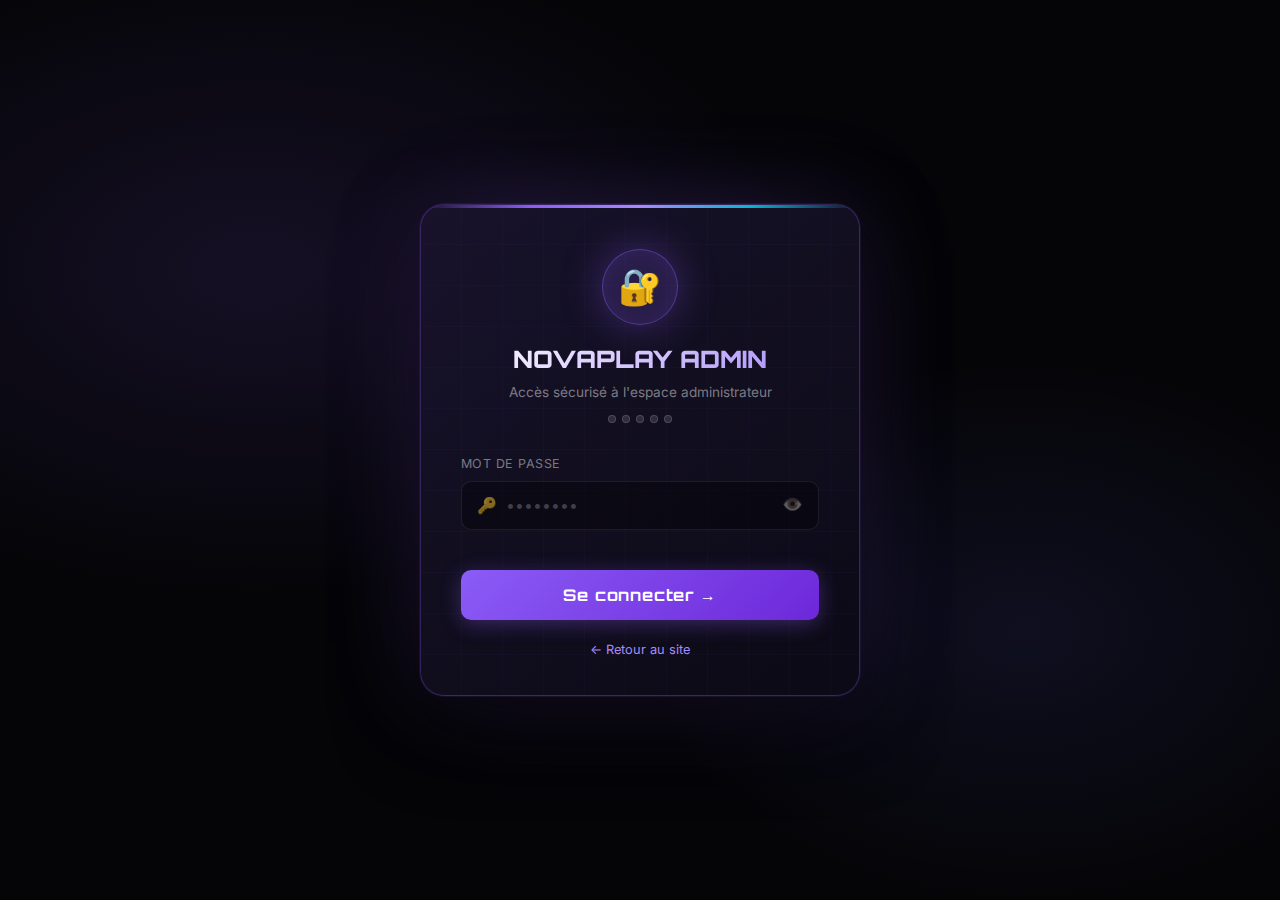
<file: admin.html>
<!DOCTYPE html>
<html lang="fr">

<head>
    <meta charset="UTF-8">
    <meta name="viewport" content="width=device-width, initial-scale=1.0">
    <title>Admin — NovaPlay</title>
    <link rel="icon" href="favicon.ico">
    <link rel="stylesheet" href="styles.css">
    <style>
        /* ===================== ADMIN RESET ===================== */
        .admin-page {
            min-height: 100vh;
            display: flex;
            flex-direction: column;
        }

        /* ===================== TOAST ===================== */
        #toastContainer {
            position: fixed;
            bottom: 2rem;
            right: 2rem;
            z-index: 9999;
            display: flex;
            flex-direction: column;
            gap: .65rem;
            pointer-events: none;
        }

        .toast {
            display: flex;
            align-items: center;
            gap: .75rem;
            padding: .85rem 1.25rem;
            border-radius: 12px;
            backdrop-filter: blur(20px);
            font-size: .9rem;
            font-weight: 600;
            pointer-events: auto;
            animation: toastIn .35s cubic-bezier(.34, 1.56, .64, 1) both;
            min-width: 260px;
            max-width: 380px;
            box-shadow: 0 8px 32px rgba(0, 0, 0, .4);
        }

        .toast.success {
            background: rgba(34, 197, 94, .15);
            border: 1px solid rgba(34, 197, 94, .35);
            color: #86efac;
        }

        .toast.error {
            background: rgba(239, 68, 68, .15);
            border: 1px solid rgba(239, 68, 68, .35);
            color: #fca5a5;
        }

        .toast.info {
            background: rgba(139, 92, 246, .15);
            border: 1px solid rgba(139, 92, 246, .35);
            color: #c4b5fd;
        }

        .toast .toast-icon {
            font-size: 1.1rem;
            flex-shrink: 0;
        }

        .toast.hide {
            animation: toastOut .3s ease forwards;
        }

        @keyframes toastIn {
            from {
                opacity: 0;
                transform: translateX(60px) scale(.9);
            }

            to {
                opacity: 1;
                transform: translateX(0) scale(1);
            }
        }

        @keyframes toastOut {
            from {
                opacity: 1;
                transform: translateX(0);
            }

            to {
                opacity: 0;
                transform: translateX(60px);
            }
        }

        /* ===================== LOGIN SCREEN ===================== */
        .login-screen {
            display: none;
            flex: 1;
            align-items: center;
            justify-content: center;
            padding: 2rem;
            background:
                radial-gradient(ellipse 70% 60% at 20% 30%, rgba(139, 92, 246, .12) 0%, transparent 60%),
                radial-gradient(ellipse 50% 50% at 80% 70%, rgba(99, 102, 241, .1) 0%, transparent 60%);
        }

        .login-screen.active {
            display: flex;
        }

        .login-card {
            width: 100%;
            max-width: 440px;
            background: linear-gradient(145deg, rgba(25, 20, 45, .92), rgba(12, 10, 22, .97));
            border: 1px solid rgba(139, 92, 246, .3);
            border-radius: 24px;
            padding: 2.75rem 2.5rem 2.25rem;
            box-shadow: 0 0 0 1px rgba(139, 92, 246, .1), 0 30px 80px rgba(0, 0, 0, .55), 0 0 100px -20px rgba(139, 92, 246, .35);
            position: relative;
            overflow: hidden;
            animation: fadeUp .5s cubic-bezier(.4, 0, .2, 1) both;
        }

        .login-card::before {
            content: '';
            position: absolute;
            top: 0;
            left: 0;
            right: 0;
            height: 3px;
            background: linear-gradient(90deg, transparent, var(--accent-violet), var(--accent-light), var(--accent-cyan), transparent);
        }

        /* Subtle grid texture */
        .login-card::after {
            content: '';
            position: absolute;
            inset: 0;
            background-image: repeating-linear-gradient(0deg, transparent, transparent 40px, rgba(139, 92, 246, .03) 40px, rgba(139, 92, 246, .03) 41px),
                repeating-linear-gradient(90deg, transparent, transparent 40px, rgba(139, 92, 246, .03) 40px, rgba(139, 92, 246, .03) 41px);
            pointer-events: none;
        }

        .login-logo {
            text-align: center;
            margin-bottom: 2rem;
            position: relative;
            z-index: 1;
        }

        .login-logo .icon-wrap {
            width: 76px;
            height: 76px;
            margin: 0 auto 1rem;
            background: rgba(139, 92, 246, .18);
            border: 1px solid rgba(139, 92, 246, .45);
            border-radius: 50%;
            display: flex;
            align-items: center;
            justify-content: center;
            font-size: 2.2rem;
            box-shadow: 0 0 40px rgba(139, 92, 246, .35), inset 0 0 20px rgba(139, 92, 246, .1);
            transition: box-shadow .3s, transform .3s;
        }

        .login-card.locked .icon-wrap {
            background: rgba(239, 68, 68, .15);
            border-color: rgba(239, 68, 68, .4);
            box-shadow: 0 0 40px rgba(239, 68, 68, .3), inset 0 0 20px rgba(239, 68, 68, .08);
        }

        .login-logo h1 {
            font-family: 'Orbitron', sans-serif;
            font-size: 1.5rem;
            font-weight: 900;
            background: linear-gradient(135deg, #fff, var(--accent-light));
            -webkit-background-clip: text;
            -webkit-text-fill-color: transparent;
            background-clip: text;
        }

        .login-logo p {
            color: var(--text-muted);
            font-size: .85rem;
            margin-top: .35rem;
        }

        /* Attempt dots */
        .attempt-dots {
            display: flex;
            justify-content: center;
            gap: 6px;
            margin-top: .75rem;
        }

        .attempt-dot {
            width: 8px;
            height: 8px;
            border-radius: 50%;
            background: rgba(255, 255, 255, .12);
            border: 1px solid rgba(255, 255, 255, .15);
            transition: background .3s, border-color .3s, transform .3s;
        }

        .attempt-dot.used {
            background: rgba(239, 68, 68, .7);
            border-color: rgba(239, 68, 68, .9);
            transform: scale(1.15);
        }

        .attempt-dot.last-used {
            animation: dotPop .4s cubic-bezier(.34, 1.56, .64, 1);
        }

        @keyframes dotPop {
            0% {
                transform: scale(1);
            }

            50% {
                transform: scale(1.6);
            }

            100% {
                transform: scale(1.15);
            }
        }

        .field-group {
            margin-bottom: 1.25rem;
            position: relative;
            z-index: 1;
        }

        .field-group label {
            display: flex;
            align-items: center;
            justify-content: space-between;
            font-size: .78rem;
            color: var(--text-muted);
            margin-bottom: .45rem;
            letter-spacing: .04em;
            text-transform: uppercase;
        }

        .attempts-left-label {
            font-size: .72rem;
            letter-spacing: 0;
            text-transform: none;
            color: rgba(252, 165, 165, .8);
            font-weight: 600;
        }

        .field-input-wrap {
            position: relative;
        }

        .field-input-wrap .fi-icon {
            position: absolute;
            left: 1rem;
            top: 50%;
            transform: translateY(-50%);
            font-size: 1rem;
            opacity: .5;
            pointer-events: none;
            z-index: 2;
        }

        .field-input-wrap input {
            width: 100%;
            padding: .85rem 3rem .85rem 2.75rem;
            background: rgba(0, 0, 0, .35);
            border: 1px solid rgba(255, 255, 255, .08);
            border-radius: 10px;
            color: #fff;
            font-size: 1rem;
            font-family: inherit;
            transition: border-color .25s, box-shadow .25s;
            outline: none;
            box-sizing: border-box;
        }

        .field-input-wrap input:focus {
            border-color: var(--accent-violet);
            box-shadow: 0 0 0 3px rgba(139, 92, 246, .2);
        }

        .field-input-wrap input.error {
            border-color: rgba(239, 68, 68, .6);
            box-shadow: 0 0 0 3px rgba(239, 68, 68, .15);
        }

        .field-input-wrap input::placeholder {
            color: rgba(255, 255, 255, .22);
        }

        /* Toggle show password */
        .toggle-pass-btn {
            position: absolute;
            right: .75rem;
            top: 50%;
            transform: translateY(-50%);
            background: none;
            border: none;
            cursor: pointer;
            padding: .25rem;
            color: rgba(255, 255, 255, .35);
            font-size: 1.05rem;
            line-height: 1;
            transition: color .2s, opacity .2s;
            z-index: 2;
        }

        .toggle-pass-btn:hover {
            color: rgba(255, 255, 255, .7);
        }

        /* Shake animation */
        @keyframes shake {

            0%,
            100% {
                transform: translateX(0);
            }

            15% {
                transform: translateX(-8px);
            }

            30% {
                transform: translateX(7px);
            }

            45% {
                transform: translateX(-6px);
            }

            60% {
                transform: translateX(5px);
            }

            75% {
                transform: translateX(-3px);
            }

            90% {
                transform: translateX(2px);
            }
        }

        .shake {
            animation: shake .5s cubic-bezier(.36, .07, .19, .97) both;
        }

        /* Error hint */
        .field-hint {
            font-size: .78rem;
            margin-top: .4rem;
            min-height: 1.1em;
            transition: color .25s;
        }

        .field-hint.err {
            color: #fca5a5;
        }

        .field-hint.ok {
            color: #86efac;
        }

        /* Lockout banner */
        .lockout-banner {
            display: none;
            background: rgba(239, 68, 68, .1);
            border: 1px solid rgba(239, 68, 68, .3);
            border-radius: 10px;
            padding: .8rem 1rem;
            margin-bottom: 1.1rem;
            text-align: center;
            font-size: .88rem;
            color: #fca5a5;
            position: relative;
            z-index: 1;
        }

        .lockout-banner.active {
            display: block;
        }

        .lockout-banner strong {
            display: block;
            font-size: .95rem;
            margin-bottom: .2rem;
        }

        .lockout-timer {
            font-family: 'Orbitron', sans-serif;
            font-size: 1.3rem;
            font-weight: 900;
            color: #f87171;
            margin-top: .35rem;
            letter-spacing: .05em;
        }

        .btn-primary {
            width: 100%;
            padding: .95rem;
            border: none;
            border-radius: 10px;
            background: linear-gradient(135deg, var(--accent-violet), var(--accent-dark));
            color: #fff;
            font-size: 1rem;
            font-weight: 700;
            cursor: pointer;
            font-family: 'Orbitron', sans-serif;
            letter-spacing: .05em;
            transition: transform .2s, box-shadow .2s, opacity .2s;
            box-shadow: 0 4px 20px rgba(139, 92, 246, .35);
            position: relative;
            z-index: 1;
            display: flex;
            align-items: center;
            justify-content: center;
            gap: .6rem;
            overflow: hidden;
        }

        .btn-primary::after {
            content: '';
            position: absolute;
            inset: 0;
            background: linear-gradient(135deg, rgba(255, 255, 255, .08), transparent);
            opacity: 0;
            transition: opacity .25s;
        }

        .btn-primary:hover:not(:disabled)::after {
            opacity: 1;
        }

        .btn-primary:hover:not(:disabled) {
            transform: translateY(-2px);
            box-shadow: 0 8px 30px rgba(139, 92, 246, .5);
        }

        .btn-primary:active:not(:disabled) {
            transform: translateY(0);
        }

        .btn-primary:disabled {
            opacity: .55;
            cursor: not-allowed;
            transform: none;
        }

        /* Spinner inside button */
        .btn-spinner {
            width: 16px;
            height: 16px;
            border: 2px solid rgba(255, 255, 255, .3);
            border-top-color: #fff;
            border-radius: 50%;
            animation: spin .7s linear infinite;
            display: none;
            flex-shrink: 0;
        }

        @keyframes spin {
            to {
                transform: rotate(360deg);
            }
        }

        .btn-primary.loading .btn-spinner {
            display: block;
        }

        .btn-primary.loading .btn-text {
            opacity: .7;
        }

        /* ===================== MAIN LAYOUT ===================== */
        .admin-layout {
            display: none;
            flex: 1;
            min-height: 100vh;
        }

        .admin-layout.active {
            display: flex;
        }

        /* SIDEBAR */
        .admin-sidebar {
            width: 260px;
            flex-shrink: 0;
            background: rgba(10, 8, 20, .85);
            border-right: 1px solid rgba(255, 255, 255, .06);
            backdrop-filter: blur(20px);
            display: flex;
            flex-direction: column;
            padding: 1.5rem 1rem;
            position: sticky;
            top: 0;
            height: 100vh;
            overflow-y: auto;
        }

        .sidebar-brand {
            display: flex;
            align-items: center;
            gap: .75rem;
            padding: .5rem .75rem 1.5rem;
            border-bottom: 1px solid rgba(255, 255, 255, .06);
            margin-bottom: 1.25rem;
        }

        .sidebar-brand .brand-icon {
            width: 38px;
            height: 38px;
            border-radius: 10px;
            background: linear-gradient(135deg, var(--accent-violet), var(--accent-dark));
            display: flex;
            align-items: center;
            justify-content: center;
            font-size: 1.1rem;
            box-shadow: 0 4px 14px rgba(139, 92, 246, .4);
        }

        .sidebar-brand .brand-name {
            font-family: 'Orbitron', sans-serif;
            font-weight: 900;
            font-size: .95rem;
            background: linear-gradient(135deg, #fff, var(--accent-light));
            -webkit-background-clip: text;
            -webkit-text-fill-color: transparent;
            background-clip: text;
        }

        .sidebar-brand .brand-sub {
            font-size: .7rem;
            color: var(--text-muted);
        }

        .sidebar-nav {
            flex: 1;
            display: flex;
            flex-direction: column;
            gap: .3rem;
        }

        .nav-item {
            display: flex;
            align-items: center;
            gap: .75rem;
            padding: .7rem 1rem;
            border-radius: 10px;
            cursor: pointer;
            color: var(--text-muted);
            font-size: .88rem;
            font-weight: 500;
            transition: all .2s;
            border: 1px solid transparent;
            background: none;
            font-family: inherit;
            text-decoration: none;
            width: 100%;
            text-align: left;
        }

        .nav-item:hover {
            background: rgba(255, 255, 255, .05);
            color: var(--text-primary);
        }

        .nav-item.active {
            background: rgba(139, 92, 246, .15);
            color: var(--accent-light);
            border-color: rgba(139, 92, 246, .25);
            box-shadow: inset 0 0 20px rgba(139, 92, 246, .05);
        }

        .nav-item .ni-icon {
            font-size: 1.1rem;
            flex-shrink: 0;
        }

        .nav-item .ni-badge {
            margin-left: auto;
            background: rgba(139, 92, 246, .3);
            color: var(--accent-light);
            font-size: .7rem;
            font-weight: 700;
            padding: 2px 8px;
            border-radius: 99px;
        }

        .sidebar-footer {
            padding-top: 1rem;
            border-top: 1px solid rgba(255, 255, 255, .06);
            display: flex;
            flex-direction: column;
            gap: .5rem;
        }

        .btn-logout {
            display: flex;
            align-items: center;
            gap: .6rem;
            padding: .65rem 1rem;
            border-radius: 10px;
            border: 1px solid rgba(239, 68, 68, .2);
            background: rgba(239, 68, 68, .08);
            color: #fca5a5;
            font-size: .85rem;
            font-weight: 500;
            cursor: pointer;
            font-family: inherit;
            transition: all .2s;
            width: 100%;
        }

        .btn-logout:hover {
            background: rgba(239, 68, 68, .18);
            border-color: rgba(239, 68, 68, .4);
        }

        .btn-back-site {
            display: flex;
            align-items: center;
            gap: .6rem;
            padding: .65rem 1rem;
            border-radius: 10px;
            border: 1px solid rgba(255, 255, 255, .07);
            background: transparent;
            color: var(--text-muted);
            font-size: .85rem;
            cursor: pointer;
            font-family: inherit;
            transition: all .2s;
            width: 100%;
            text-decoration: none;
        }

        .btn-back-site:hover {
            background: rgba(255, 255, 255, .05);
            color: var(--text-primary);
        }

        /* MAIN CONTENT */
        .admin-main {
            flex: 1;
            overflow-y: auto;
            padding: 2rem 2.5rem;
            min-width: 0;
        }

        /* PAGE HEADER */
        .page-hdr {
            display: flex;
            align-items: center;
            justify-content: space-between;
            margin-bottom: 2rem;
            flex-wrap: wrap;
            gap: 1rem;
        }

        .page-hdr-left h2 {
            font-family: 'Orbitron', sans-serif;
            font-size: 1.6rem;
            font-weight: 900;
            background: linear-gradient(135deg, #fff, var(--accent-light));
            -webkit-background-clip: text;
            -webkit-text-fill-color: transparent;
            background-clip: text;
        }

        .page-hdr-left p {
            color: var(--text-muted);
            font-size: .85rem;
            margin-top: .2rem;
        }

        /* STATS CARDS */
        .stats-grid {
            display: grid;
            grid-template-columns: repeat(auto-fill, minmax(180px, 1fr));
            gap: 1rem;
            margin-bottom: 2rem;
        }

        .stat-card {
            background: rgba(255, 255, 255, .03);
            border: 1px solid rgba(255, 255, 255, .07);
            border-radius: 16px;
            padding: 1.25rem 1.5rem;
            display: flex;
            align-items: center;
            gap: 1rem;
            transition: transform .25s, box-shadow .25s;
            position: relative;
            overflow: hidden;
        }

        .stat-card::after {
            content: '';
            position: absolute;
            top: 0;
            left: 0;
            right: 0;
            height: 2px;
            background: var(--stat-color, var(--accent-violet));
            border-radius: 16px 16px 0 0;
        }

        .stat-card:hover {
            transform: translateY(-3px);
            box-shadow: 0 12px 30px rgba(0, 0, 0, .3);
        }

        .stat-icon {
            width: 44px;
            height: 44px;
            border-radius: 12px;
            display: flex;
            align-items: center;
            justify-content: center;
            font-size: 1.3rem;
            flex-shrink: 0;
            background: var(--stat-bg, rgba(139, 92, 246, .15));
            border: 1px solid var(--stat-border, rgba(139, 92, 246, .3));
        }

        .stat-info .stat-val {
            font-family: 'Orbitron', sans-serif;
            font-size: 1.6rem;
            font-weight: 900;
            color: #fff;
            line-height: 1;
        }

        .stat-info .stat-lbl {
            font-size: .75rem;
            color: var(--text-muted);
            margin-top: .25rem;
        }

        /* PANEL SECTIONS */
        .admin-panel {
            background: rgba(255, 255, 255, .02);
            border: 1px solid rgba(255, 255, 255, .07);
            border-radius: 16px;
            overflow: hidden;
            margin-bottom: 1.5rem;
        }

        .panel-hdr {
            display: flex;
            align-items: center;
            justify-content: space-between;
            padding: 1.1rem 1.5rem;
            border-bottom: 1px solid rgba(255, 255, 255, .06);
            background: rgba(255, 255, 255, .02);
        }

        .panel-hdr-title {
            display: flex;
            align-items: center;
            gap: .65rem;
            font-weight: 700;
            font-size: .95rem;
            color: var(--text-primary);
        }

        .panel-hdr-title .ph-icon {
            font-size: 1.1rem;
        }

        .panel-body {
            padding: 1.5rem;
        }

        /* FORM GRID */
        .form-grid {
            display: grid;
            grid-template-columns: 1fr 1fr;
            gap: 1rem;
        }

        .form-grid .span2 {
            grid-column: span 2;
        }

        @media (max-width: 700px) {
            .form-grid {
                grid-template-columns: 1fr;
            }

            .form-grid .span2 {
                grid-column: span 1;
            }
        }

        .form-field {
            display: flex;
            flex-direction: column;
            gap: .4rem;
        }

        .form-field label {
            font-size: .78rem;
            color: var(--text-muted);
            letter-spacing: .04em;
            text-transform: uppercase;
            font-weight: 600;
        }

        .form-field input,
        .form-field select,
        .form-field textarea {
            padding: .7rem .9rem;
            background: rgba(0, 0, 0, .25);
            border: 1px solid rgba(255, 255, 255, .08);
            border-radius: 10px;
            color: #fff;
            font-size: .95rem;
            font-family: inherit;
            transition: border-color .2s, box-shadow .2s;
            outline: none;
            width: 100%;
        }

        .form-field input:focus,
        .form-field select:focus,
        .form-field textarea:focus {
            border-color: var(--accent-violet);
            box-shadow: 0 0 0 3px rgba(139, 92, 246, .2);
        }

        .form-field input::placeholder,
        .form-field textarea::placeholder {
            color: rgba(255, 255, 255, .2);
        }

        .form-field textarea {
            min-height: 90px;
            resize: vertical;
        }

        .form-field select option {
            background: #1a1530;
        }

        .form-field .hint {
            font-size: .75rem;
            color: var(--text-muted);
        }

        .toggle-row {
            display: flex;
            align-items: center;
            gap: .75rem;
            padding: .8rem;
            background: rgba(255, 255, 255, .02);
            border-radius: 10px;
            border: 1px solid rgba(255, 255, 255, .06);
            cursor: pointer;
        }

        .toggle-row input[type=checkbox] {
            display: none;
        }

        .toggle-knob {
            width: 42px;
            height: 24px;
            background: rgba(255, 255, 255, .1);
            border-radius: 99px;
            border: 1px solid rgba(255, 255, 255, .12);
            position: relative;
            flex-shrink: 0;
            transition: background .25s, border-color .25s;
        }

        .toggle-knob::after {
            content: '';
            position: absolute;
            top: 3px;
            left: 3px;
            width: 16px;
            height: 16px;
            border-radius: 50%;
            background: rgba(255, 255, 255, .5);
            transition: transform .25s, background .25s;
        }

        input:checked+.toggle-knob {
            background: rgba(139, 92, 246, .5);
            border-color: rgba(139, 92, 246, .6);
        }

        input:checked+.toggle-knob::after {
            transform: translateX(18px);
            background: var(--accent-light);
        }

        .toggle-label {
            font-size: .9rem;
            color: var(--text-secondary);
        }

        .optional-fields {
            border: 1px dashed rgba(139, 92, 246, .25);
            border-radius: 12px;
            padding: 1rem;
            margin-top: .75rem;
            display: none;
        }

        .optional-fields.visible {
            display: flex;
            flex-direction: column;
            gap: .75rem;
        }

        .form-actions {
            display: flex;
            gap: .75rem;
            flex-wrap: wrap;
            margin-top: 1.25rem;
            align-items: center;
        }

        .btn-submit {
            padding: .8rem 2rem;
            border: none;
            border-radius: 10px;
            background: linear-gradient(135deg, var(--accent-violet), var(--accent-dark));
            color: #fff;
            font-size: .9rem;
            font-weight: 700;
            cursor: pointer;
            font-family: 'Orbitron', sans-serif;
            letter-spacing: .04em;
            transition: transform .2s, box-shadow .2s;
            box-shadow: 0 4px 20px rgba(139, 92, 246, .3);
        }

        .btn-submit:hover {
            transform: translateY(-2px);
            box-shadow: 0 8px 28px rgba(139, 92, 246, .5);
        }

        .btn-ghost {
            padding: .75rem 1.5rem;
            border: 1px solid rgba(255, 255, 255, .1);
            border-radius: 10px;
            background: transparent;
            color: var(--text-muted);
            font-size: .88rem;
            font-weight: 500;
            cursor: pointer;
            font-family: inherit;
            transition: all .2s;
        }

        .btn-ghost:hover {
            background: rgba(255, 255, 255, .05);
            color: var(--text-primary);
        }

        /* GAMES LIST */
        .games-toolbar {
            display: flex;
            gap: .75rem;
            align-items: center;
            flex-wrap: wrap;
            margin-bottom: 1rem;
        }

        .search-admin {
            flex: 1;
            min-width: 180px;
            padding: .65rem 1rem .65rem 2.5rem;
            background: rgba(0, 0, 0, .25);
            border: 1px solid rgba(255, 255, 255, .08);
            border-radius: 10px;
            color: #fff;
            font-size: .9rem;
            font-family: inherit;
            outline: none;
            transition: border-color .2s, box-shadow .2s;
            position: relative;
        }

        .search-admin:focus {
            border-color: var(--accent-violet);
            box-shadow: 0 0 0 3px rgba(139, 92, 246, .2);
        }

        .search-admin::placeholder {
            color: rgba(255, 255, 255, .25);
        }

        .search-wrap {
            position: relative;
            flex: 1;
            min-width: 180px;
        }

        .search-wrap .s-icon {
            position: absolute;
            left: .8rem;
            top: 50%;
            transform: translateY(-50%);
            color: rgba(255, 255, 255, .3);
            pointer-events: none;
            font-size: .9rem;
        }

        .filter-pill {
            padding: .55rem 1rem;
            border: 1px solid rgba(255, 255, 255, .08);
            border-radius: 99px;
            background: rgba(255, 255, 255, .03);
            color: var(--text-muted);
            font-size: .8rem;
            font-weight: 600;
            cursor: pointer;
            font-family: inherit;
            transition: all .2s;
            white-space: nowrap;
        }

        .filter-pill.active {
            background: rgba(139, 92, 246, .2);
            border-color: rgba(139, 92, 246, .4);
            color: var(--accent-light);
        }

        .filter-pill:hover {
            border-color: rgba(255, 255, 255, .2);
            color: var(--text-primary);
        }

        .games-table {
            display: flex;
            flex-direction: column;
            gap: .5rem;
        }

        .game-row {
            display: flex;
            align-items: center;
            gap: .85rem;
            padding: .75rem 1rem;
            border-radius: 12px;
            background: rgba(255, 255, 255, .025);
            border: 1px solid rgba(255, 255, 255, .06);
            transition: all .2s;
            position: relative;
        }

        .game-row:hover {
            background: rgba(255, 255, 255, .05);
            border-color: rgba(255, 255, 255, .12);
        }

        .game-row.hidden-game {
            opacity: .5;
        }

        .game-thumb {
            width: 88px;
            height: 50px;
            border-radius: 8px;
            object-fit: cover;
            flex-shrink: 0;
            background: rgba(255, 255, 255, .05);
        }

        .game-thumb-placeholder {
            width: 88px;
            height: 50px;
            border-radius: 8px;
            flex-shrink: 0;
            background: rgba(255, 255, 255, .05);
            display: flex;
            align-items: center;
            justify-content: center;
            font-size: 1.4rem;
            color: rgba(255, 255, 255, .2);
        }

        .game-info {
            flex: 1;
            min-width: 0;
        }

        .game-info .g-title {
            font-weight: 700;
            color: var(--text-primary);
            font-size: .9rem;
            white-space: nowrap;
            overflow: hidden;
            text-overflow: ellipsis;
        }

        .game-info .g-meta {
            display: flex;
            align-items: center;
            gap: .5rem;
            margin-top: .2rem;
        }

        .g-badge {
            font-size: .68rem;
            font-weight: 700;
            letter-spacing: .06em;
            text-transform: uppercase;
            padding: 2px 8px;
            border-radius: 99px;
        }

        .g-badge.solo {
            background: rgba(6, 182, 212, .15);
            border: 1px solid rgba(6, 182, 212, .3);
            color: #67e8f9;
        }

        .g-badge.multiplayer {
            background: rgba(139, 92, 246, .15);
            border: 1px solid rgba(139, 92, 246, .3);
            color: var(--accent-light);
        }

        .g-badge.hidden {
            background: rgba(255, 255, 255, .08);
            border: 1px solid rgba(255, 255, 255, .15);
            color: var(--text-muted);
        }

        .g-badge.has-modal {
            background: rgba(34, 197, 94, .1);
            border: 1px solid rgba(34, 197, 94, .25);
            color: #86efac;
        }

        .game-row-actions {
            display: flex;
            gap: .4rem;
            flex-shrink: 0;
        }

        .act-btn {
            width: 32px;
            height: 32px;
            border: none;
            border-radius: 8px;
            cursor: pointer;
            font-size: .85rem;
            display: flex;
            align-items: center;
            justify-content: center;
            transition: all .2s;
            flex-shrink: 0;
        }

        .act-btn.edit {
            background: rgba(139, 92, 246, .2);
            color: var(--accent-light);
        }

        .act-btn.edit:hover {
            background: rgba(139, 92, 246, .4);
        }

        .act-btn.toggle-vis {
            background: rgba(255, 200, 50, .1);
            color: #fde68a;
        }

        .act-btn.toggle-vis:hover {
            background: rgba(255, 200, 50, .25);
        }

        .act-btn.del {
            background: rgba(239, 68, 68, .12);
            color: #fca5a5;
        }

        .act-btn.del:hover {
            background: rgba(239, 68, 68, .3);
        }

        .games-empty {
            text-align: center;
            padding: 3rem 1rem;
            color: var(--text-muted);
            font-size: .9rem;
        }

        .games-empty .em-icon {
            font-size: 3rem;
            margin-bottom: 1rem;
            opacity: .4;
        }

        /* EDIT MODAL */
        .modal-overlay {
            display: none;
            position: fixed;
            inset: 0;
            z-index: 1000;
            background: rgba(0, 0, 0, .7);
            backdrop-filter: blur(6px);
            align-items: center;
            justify-content: center;
            padding: 1rem;
        }

        .modal-overlay.active {
            display: flex;
            animation: fadeIn .25s ease;
        }

        @keyframes fadeIn {
            from {
                opacity: 0;
            }

            to {
                opacity: 1;
            }
        }

        .edit-modal {
            width: 100%;
            max-width: 560px;
            max-height: 90vh;
            overflow-y: auto;
            background: linear-gradient(145deg, rgba(25, 20, 45, .98), rgba(12, 10, 22, .98));
            border: 1px solid rgba(139, 92, 246, .25);
            border-radius: 20px;
            box-shadow: 0 40px 80px rgba(0, 0, 0, .6), 0 0 60px -20px rgba(139, 92, 246, .2);
            position: relative;
            animation: modalIn .35s cubic-bezier(.34, 1.56, .64, 1);
        }

        @keyframes modalIn {
            from {
                opacity: 0;
                transform: scale(.93) translateY(-16px);
            }

            to {
                opacity: 1;
                transform: scale(1) translateY(0);
            }
        }

        .edit-modal::before {
            content: '';
            position: absolute;
            top: 0;
            left: 0;
            right: 0;
            height: 3px;
            border-radius: 20px 20px 0 0;
            background: linear-gradient(90deg, transparent, var(--accent-violet), var(--accent-light), transparent);
        }

        .modal-head {
            display: flex;
            align-items: center;
            justify-content: space-between;
            padding: 1.5rem 1.75rem;
            border-bottom: 1px solid rgba(255, 255, 255, .07);
        }

        .modal-head-title {
            display: flex;
            align-items: center;
            gap: .6rem;
            font-family: 'Orbitron', sans-serif;
            font-size: 1rem;
            font-weight: 700;
            color: var(--text-primary);
        }

        .modal-close-btn {
            width: 32px;
            height: 32px;
            border: none;
            border-radius: 50%;
            background: rgba(255, 255, 255, .07);
            color: var(--text-secondary);
            cursor: pointer;
            font-size: 1.2rem;
            display: flex;
            align-items: center;
            justify-content: center;
            transition: background .2s, color .2s;
        }

        .modal-close-btn:hover {
            background: rgba(239, 68, 68, .25);
            color: #fca5a5;
        }

        .modal-content {
            padding: 1.5rem 1.75rem;
            display: flex;
            flex-direction: column;
            gap: .85rem;
        }

        @keyframes fadeUp {
            from {
                opacity: 0;
                transform: translateY(30px);
            }

            to {
                opacity: 1;
                transform: translateY(0);
            }
        }

        /* Responsive */
        @media (max-width: 800px) {
            .admin-sidebar {
                width: 60px;
                padding: 1rem .5rem;
            }

            .sidebar-brand .brand-name,
            .sidebar-brand .brand-sub,
            .nav-item span:not(.ni-icon),
            .nav-item .ni-badge,
            .sidebar-footer span,
            .btn-logout span:not(:first-child),
            .btn-back-site span:not(:first-child) {
                display: none;
            }

            .admin-main {
                padding: 1.25rem;
            }

            .form-grid {
                grid-template-columns: 1fr;
            }

            .form-grid .span2 {
                grid-column: span 1;
            }
        }
    </style>
</head>

<body class="admin-page">

    <!-- TOAST CONTAINER -->
    <div id="toastContainer"></div>

    <!-- =================== LOGIN SCREEN =================== -->
    <div class="login-screen active" id="loginScreen">
        <div class="login-card" id="loginCard">
            <div class="login-logo">
                <div class="icon-wrap" id="loginIconWrap">🔐</div>
                <h1>NOVAPLAY ADMIN</h1>
                <p>Accès sécurisé à l'espace administrateur</p>
                <!-- Dots showing failed attempts (max 5) -->
                <div class="attempt-dots" id="attemptDots">
                    <div class="attempt-dot" id="dot0"></div>
                    <div class="attempt-dot" id="dot1"></div>
                    <div class="attempt-dot" id="dot2"></div>
                    <div class="attempt-dot" id="dot3"></div>
                    <div class="attempt-dot" id="dot4"></div>
                </div>
            </div>

            <!-- Lockout banner -->
            <div class="lockout-banner" id="lockoutBanner">
                <strong>🔒 Trop de tentatives échouées</strong>
                Compte temporairement bloqué. Réessaie dans :
                <div class="lockout-timer" id="lockoutTimer">—</div>
            </div>

            <form id="loginForm" autocomplete="off">
                <div class="field-group">
                    <label for="adminPassword">
                        <span>Mot de passe</span>
                        <span class="attempts-left-label" id="attemptsLeftLabel" style="display:none"></span>
                    </label>
                    <div class="field-input-wrap" id="passwordWrap">
                        <span class="fi-icon">🔑</span>
                        <input type="password" id="adminPassword" placeholder="••••••••" autocomplete="current-password"
                            required>
                        <button type="button" class="toggle-pass-btn" id="togglePassBtn" title="Afficher/masquer">
                            👁️
                        </button>
                    </div>
                    <div class="field-hint" id="fieldHint"></div>
                </div>
                <button type="submit" class="btn-primary" id="loginBtn">
                    <div class="btn-spinner" id="loginSpinner"></div>
                    <span class="btn-text">Se connecter →</span>
                </button>
            </form>
            <p
                style="text-align:center;margin-top:1.25rem;font-size:.8rem;color:var(--text-muted);position:relative;z-index:1;">
                <a href="index.html" style="color:var(--accent-light);text-decoration:none;">← Retour au site</a>
            </p>
        </div>
    </div>

    <!-- =================== ADMIN LAYOUT =================== -->
    <div class="admin-layout" id="adminLayout">
        <!-- SIDEBAR -->
        <aside class="admin-sidebar">
            <div class="sidebar-brand">
                <div class="brand-icon">🎮</div>
                <div>
                    <div class="brand-name">NovaPlay</div>
                    <div class="brand-sub">Admin Panel</div>
                </div>
            </div>
            <nav class="sidebar-nav">
                <button class="nav-item active" data-page="dashboard" onclick="showAdminPage('dashboard')">
                    <span class="ni-icon">📊</span>
                    <span>Dashboard</span>
                </button>
                <button class="nav-item" data-page="add-game" onclick="showAdminPage('add-game')">
                    <span class="ni-icon">➕</span>
                    <span>Ajouter un jeu</span>
                </button>
                <button class="nav-item" data-page="manage-games" onclick="showAdminPage('manage-games')">
                    <span class="ni-icon">🗂️</span>
                    <span>Gérer les jeux</span>
                    <span class="ni-badge" id="navGameCount">0</span>
                </button>
            </nav>
            <div class="sidebar-footer">
                <a href="index.html" class="btn-back-site">
                    <span>🌐</span>
                    <span>Voir le site</span>
                </a>
                <button class="btn-logout" id="logoutBtn">
                    <span>🚪</span>
                    <span>Déconnexion</span>
                </button>
            </div>
        </aside>

        <!-- MAIN CONTENT -->
        <main class="admin-main">

            <!-- === DASHBOARD PAGE === -->
            <div id="page-dashboard" class="admin-page-content">
                <div class="page-hdr">
                    <div class="page-hdr-left">
                        <h2>Dashboard</h2>
                        <p>Vue d'ensemble de ta bibliothèque de jeux</p>
                    </div>
                </div>
                <div class="stats-grid" id="statsGrid">
                    <div class="stat-card"
                        style="--stat-color:var(--accent-violet);--stat-bg:rgba(139,92,246,.12);--stat-border:rgba(139,92,246,.25)">
                        <div class="stat-icon">🎮</div>
                        <div class="stat-info">
                            <div class="stat-val" id="statTotal">–</div>
                            <div class="stat-lbl">Total jeux</div>
                        </div>
                    </div>
                    <div class="stat-card"
                        style="--stat-color:#67e8f9;--stat-bg:rgba(6,182,212,.1);--stat-border:rgba(6,182,212,.2)">
                        <div class="stat-icon">👤</div>
                        <div class="stat-info">
                            <div class="stat-val" id="statSolo">–</div>
                            <div class="stat-lbl">Solo</div>
                        </div>
                    </div>
                    <div class="stat-card"
                        style="--stat-color:var(--accent-light);--stat-bg:rgba(167,139,250,.1);--stat-border:rgba(167,139,250,.2)">
                        <div class="stat-icon">👥</div>
                        <div class="stat-info">
                            <div class="stat-val" id="statMulti">–</div>
                            <div class="stat-lbl">Multijoueur</div>
                        </div>
                    </div>
                    <div class="stat-card"
                        style="--stat-color:#86efac;--stat-bg:rgba(34,197,94,.08);--stat-border:rgba(34,197,94,.18)">
                        <div class="stat-icon">⚡</div>
                        <div class="stat-info">
                            <div class="stat-val" id="statModal">–</div>
                            <div class="stat-lbl">Avec modal</div>
                        </div>
                    </div>
                </div>

                <div class="admin-panel">
                    <div class="panel-hdr">
                        <div class="panel-hdr-title"><span class="ph-icon">🕐</span>Derniers jeux ajoutés</div>
                    </div>
                    <div class="panel-body">
                        <div class="games-table" id="recentGamesList">
                            <div class="games-empty">
                                <div class="em-icon">⏳</div>Chargement…
                            </div>
                        </div>
                    </div>
                </div>
            </div>

            <!-- === ADD GAME PAGE === -->
            <div id="page-add-game" class="admin-page-content" style="display:none">
                <div class="page-hdr">
                    <div class="page-hdr-left">
                        <h2>Ajouter un jeu</h2>
                        <p>Remplis le formulaire pour ajouter un jeu à la bibliothèque</p>
                    </div>
                </div>
                <div class="admin-panel">
                    <div class="panel-hdr">
                        <div class="panel-hdr-title"><span class="ph-icon">📝</span>Informations du jeu</div>
                    </div>
                    <div class="panel-body">
                        <form id="addGameForm">
                            <div class="form-grid">
                                <div class="form-field span2">
                                    <label>Titre du jeu *</label>
                                    <input type="text" name="title" placeholder="Ex: Cyberpunk 2077" required>
                                </div>
                                <div class="form-field">
                                    <label>URL de l'image *</label>
                                    <input type="url" name="image" placeholder="https://..." required>
                                    <span class="hint">Recommandé : 616×353 (capsule Steam)</span>
                                </div>
                                <div class="form-field">
                                    <label>Lien de téléchargement *</label>
                                    <input type="url" name="link" placeholder="https://..." required>
                                </div>
                                <div class="form-field">
                                    <label>Mode *</label>
                                    <select name="mode" required>
                                        <option value="solo">Solo</option>
                                        <option value="multiplayer">Multijoueur</option>
                                    </select>
                                </div>
                            </div>
                            <div style="margin-top:1.25rem">
                                <label class="toggle-row" for="hasModalAdd">
                                    <input type="checkbox" id="hasModalAdd" name="hasModal">
                                    <span class="toggle-knob"></span>
                                    <span class="toggle-label">📖 Ajouter des instructions d'installation (modal)</span>
                                </label>
                            </div>
                            <div class="optional-fields" id="addModalFields">
                                <div class="form-field">
                                    <label>ID du modal (sans espaces)</label>
                                    <input type="text" name="modalId" placeholder="mon-jeu">
                                </div>
                                <div class="form-field">
                                    <label>Titre du modal</label>
                                    <input type="text" name="modalTitle" placeholder="Comment installer ?">
                                </div>
                                <div class="form-field">
                                    <label>Contenu HTML du modal</label>
                                    <textarea name="modalContent" placeholder="<ul><li>Étape 1</li></ul>..."></textarea>
                                </div>
                            </div>
                            <div class="form-actions">
                                <button type="submit" class="btn-submit">➕ Ajouter le jeu</button>
                                <button type="reset" class="btn-ghost">Réinitialiser</button>
                            </div>
                        </form>
                    </div>
                </div>
            </div>

            <!-- === MANAGE GAMES PAGE === -->
            <div id="page-manage-games" class="admin-page-content" style="display:none">
                <div class="page-hdr">
                    <div class="page-hdr-left">
                        <h2>Gérer les jeux</h2>
                        <p id="manageSubtitle">Chargement…</p>
                    </div>
                    <button class="btn-submit" style="padding:.65rem 1.25rem;font-size:.82rem;" onclick="loadGames()">🔄
                        Actualiser</button>
                </div>

                <div class="admin-panel">
                    <div class="panel-hdr">
                        <div class="panel-hdr-title"><span class="ph-icon">🗂️</span>Bibliothèque</div>
                    </div>
                    <div class="panel-body">
                        <div class="games-toolbar">
                            <div class="search-wrap">
                                <span class="s-icon">🔍</span>
                                <input type="text" class="search-admin" id="manageSearch" placeholder="Rechercher…"
                                    oninput="filterGames()">
                            </div>
                            <button class="filter-pill active" data-filter="all"
                                onclick="setFilter('all',this)">Tous</button>
                            <button class="filter-pill" data-filter="solo"
                                onclick="setFilter('solo',this)">Solo</button>
                            <button class="filter-pill" data-filter="multiplayer"
                                onclick="setFilter('multiplayer',this)">Multi</button>
                        </div>
                        <div class="games-table" id="manageGamesList">
                            <div class="games-empty">
                                <div class="em-icon">⏳</div>Chargement…
                            </div>
                        </div>
                    </div>
                </div>
            </div>

        </main>
    </div>

    <!-- =================== EDIT MODAL =================== -->
    <div class="modal-overlay" id="editModalOverlay">
        <div class="edit-modal">
            <div class="modal-head">
                <div class="modal-head-title">✏️ Modifier le jeu</div>
                <button class="modal-close-btn" onclick="closeEditModal()">×</button>
            </div>
            <div class="modal-content">
                <form id="editGameForm">
                    <input type="hidden" id="editIdx">
                    <div class="form-grid">
                        <div class="form-field span2">
                            <label>Titre *</label>
                            <input type="text" id="eTitle" placeholder="Titre du jeu" required>
                        </div>
                        <div class="form-field">
                            <label>URL image *</label>
                            <input type="url" id="eImage" placeholder="https://..." required>
                        </div>
                        <div class="form-field">
                            <label>Lien download *</label>
                            <input type="url" id="eLink" placeholder="https://..." required>
                        </div>
                        <div class="form-field">
                            <label>Mode *</label>
                            <select id="eMode">
                                <option value="solo">Solo</option>
                                <option value="multiplayer">Multijoueur</option>
                            </select>
                        </div>
                    </div>
                    <div style="margin-top:1rem">
                        <label class="toggle-row" for="eHasModal">
                            <input type="checkbox" id="eHasModal">
                            <span class="toggle-knob"></span>
                            <span class="toggle-label">📖 Instructions d'installation</span>
                        </label>
                    </div>
                    <div class="optional-fields" id="eModalFields">
                        <div class="form-field">
                            <label>ID modal</label>
                            <input type="text" id="eModalId" placeholder="mon-jeu">
                        </div>
                        <div class="form-field">
                            <label>Titre modal</label>
                            <input type="text" id="eModalTitle" placeholder="Comment installer ?">
                        </div>
                        <div class="form-field">
                            <label>Contenu HTML</label>
                            <textarea id="eModalContent" placeholder="<ul><li>Étape 1</li></ul>"></textarea>
                        </div>
                    </div>
                    <div class="form-actions" style="margin-top:1.25rem">
                        <button type="submit" class="btn-submit">💾 Enregistrer</button>
                        <button type="button" class="btn-ghost" onclick="closeEditModal()">Annuler</button>
                    </div>
                </form>
            </div>
        </div>
    </div>

    <script>
        const LOGIN_KEY = 'adminLoggedIn';
        const PASS_KEY = 'adminPass';
        const SESSION_EXPIRES_KEY = 'adminSessionExpires';
        const ATTEMPTS_KEY = 'adminFailedAttempts';
        const LOCKOUT_UNTIL_KEY = 'adminLockoutUntil';
        const MAX_ATTEMPTS = 5;
        const LOCKOUT_DURATION_MS = 3 * 60 * 1000; // 3 minutes
        const SESSION_DURATION_MS = 4 * 60 * 60 * 1000; // 4 hours

        let allGames = [];
        let activeFilter = 'all';
        let lockoutInterval = null;

        /* ========== TOAST ========== */
        function toast(msg, type = 'info') {
            const icons = { success: '✅', error: '❌', info: 'ℹ️' };
            const t = document.createElement('div');
            t.className = 'toast ' + type;
            t.innerHTML = `<span class="toast-icon">${icons[type]}</span><span>${msg}</span>`;
            document.getElementById('toastContainer').appendChild(t);
            setTimeout(() => { t.classList.add('hide'); setTimeout(() => t.remove(), 300); }, 3500);
        }

        /* ========== AUTH HELPERS ========== */
        function isLoggedIn() {
            if (sessionStorage.getItem(LOGIN_KEY) !== '1') return false;
            const expires = parseInt(sessionStorage.getItem(SESSION_EXPIRES_KEY) || '0', 10);
            if (Date.now() > expires) {
                // Session expired
                sessionStorage.removeItem(LOGIN_KEY);
                sessionStorage.removeItem(PASS_KEY);
                sessionStorage.removeItem(SESSION_EXPIRES_KEY);
                return false;
            }
            return true;
        }

        function getPass() { return sessionStorage.getItem(PASS_KEY); }

        function getFailedAttempts() {
            return parseInt(localStorage.getItem(ATTEMPTS_KEY) || '0', 10);
        }

        function incrementFailedAttempts() {
            const n = getFailedAttempts() + 1;
            localStorage.setItem(ATTEMPTS_KEY, String(n));
            return n;
        }

        function resetFailedAttempts() {
            localStorage.removeItem(ATTEMPTS_KEY);
            localStorage.removeItem(LOCKOUT_UNTIL_KEY);
        }

        function getLockoutUntil() {
            return parseInt(localStorage.getItem(LOCKOUT_UNTIL_KEY) || '0', 10);
        }

        function setLockout() {
            const until = Date.now() + LOCKOUT_DURATION_MS;
            localStorage.setItem(LOCKOUT_UNTIL_KEY, String(until));
            return until;
        }

        function isLockedOut() {
            return Date.now() < getLockoutUntil();
        }

        /* ========== UI HELPERS ========== */
        function updateAttemptDots(used) {
            for (let i = 0; i < MAX_ATTEMPTS; i++) {
                const dot = document.getElementById('dot' + i);
                if (!dot) continue;
                dot.classList.remove('used', 'last-used');
                if (i < used) {
                    dot.classList.add('used');
                    if (i === used - 1) dot.classList.add('last-used');
                }
            }
            // Show attempts left label when at least 1 attempt used
            const label = document.getElementById('attemptsLeftLabel');
            if (used > 0 && used < MAX_ATTEMPTS) {
                label.style.display = '';
                label.textContent = `${MAX_ATTEMPTS - used} essai${MAX_ATTEMPTS - used > 1 ? 's' : ''} restant${MAX_ATTEMPTS - used > 1 ? 's' : ''}`;
            } else {
                label.style.display = 'none';
            }
        }

        function shakeField() {
            const wrap = document.getElementById('passwordWrap');
            const input = document.getElementById('adminPassword');
            wrap.classList.remove('shake');
            input.classList.add('error');
            void wrap.offsetWidth; // reflow
            wrap.classList.add('shake');
            setTimeout(() => {
                wrap.classList.remove('shake');
                input.classList.remove('error');
            }, 600);
        }

        function setFieldHint(msg, type) {
            const h = document.getElementById('fieldHint');
            h.textContent = msg;
            h.className = 'field-hint ' + (type || '');
        }

        function setBtnLoading(loading) {
            const btn = document.getElementById('loginBtn');
            const spinner = document.getElementById('loginSpinner');
            if (loading) {
                btn.classList.add('loading');
                btn.disabled = true;
                spinner.style.display = 'block';
                btn.querySelector('.btn-text').textContent = 'Connexion…';
            } else {
                btn.classList.remove('loading');
                btn.disabled = false;
                spinner.style.display = 'none';
                btn.querySelector('.btn-text').textContent = 'Se connecter →';
            }
        }

        function startLockoutUI(until) {
            const card = document.getElementById('loginCard');
            const banner = document.getElementById('lockoutBanner');
            const timerEl = document.getElementById('lockoutTimer');
            const btn = document.getElementById('loginBtn');
            const input = document.getElementById('adminPassword');
            card.classList.add('locked');
            banner.classList.add('active');
            btn.disabled = true;
            input.disabled = true;

            // Fill all dots
            updateAttemptDots(MAX_ATTEMPTS);
            document.getElementById('attemptsLeftLabel').style.display = 'none';

            if (lockoutInterval) clearInterval(lockoutInterval);
            lockoutInterval = setInterval(() => {
                const remaining = Math.max(0, until - Date.now());
                const mins = Math.floor(remaining / 60000);
                const secs = Math.floor((remaining % 60000) / 1000);
                timerEl.textContent = `${String(mins).padStart(2, '0')}:${String(secs).padStart(2, '0')}`;
                if (remaining <= 0) {
                    clearInterval(lockoutInterval);
                    lockoutInterval = null;
                    resetFailedAttempts();
                    card.classList.remove('locked');
                    banner.classList.remove('active');
                    btn.disabled = false;
                    input.disabled = false;
                    input.value = '';
                    setFieldHint('Tu peux réessayer maintenant.', 'ok');
                    updateAttemptDots(0);
                }
            }, 500);
        }

        /* ========== TOGGLE PASSWORD ========== */
        document.getElementById('togglePassBtn').addEventListener('click', function () {
            const input = document.getElementById('adminPassword');
            if (input.type === 'password') {
                input.type = 'text';
                this.textContent = '🙈';
            } else {
                input.type = 'password';
                this.textContent = '👁️';
            }
        });

        /* ========== INIT AUTH STATE ========== */
        (function initAuth() {
            const attempts = getFailedAttempts();
            updateAttemptDots(attempts);

            if (isLockedOut()) {
                startLockoutUI(getLockoutUntil());
            }

            if (isLoggedIn()) { showAdmin(); }
        })();

        document.getElementById('loginForm').addEventListener('submit', async function (e) {
            e.preventDefault();

            if (isLockedOut()) {
                shakeField();
                return;
            }

            const password = document.getElementById('adminPassword').value;
            setFieldHint('');
            setBtnLoading(true);

            try {
                const res = await fetch('/api/check-admin', {
                    method: 'POST', headers: { 'Content-Type': 'application/json' },
                    body: JSON.stringify({ password })
                });

                if (res.ok) {
                    resetFailedAttempts();
                    updateAttemptDots(0);
                    setFieldHint('');
                    // Store session with expiry
                    sessionStorage.setItem(LOGIN_KEY, '1');
                    sessionStorage.setItem(PASS_KEY, password);
                    sessionStorage.setItem(SESSION_EXPIRES_KEY, String(Date.now() + SESSION_DURATION_MS));
                    showAdmin();
                    toast('Connexion réussie ! Bienvenue.', 'success');
                } else {
                    const d = await res.json().catch(() => ({}));
                    const attempts = incrementFailedAttempts();
                    updateAttemptDots(attempts);
                    shakeField();

                    if (attempts >= MAX_ATTEMPTS) {
                        const until = setLockout();
                        setFieldHint('Compte bloqué suite à trop de tentatives.', 'err');
                        startLockoutUI(until);
                        toast('🔒 Trop de tentatives. Bloqué 3 minutes.', 'error');
                    } else {
                        const remaining = MAX_ATTEMPTS - attempts;
                        const msg = d.error || 'Mot de passe incorrect';
                        setFieldHint(`${msg} (${remaining} essai${remaining > 1 ? 's' : ''} restant)`, 'err');
                        toast(msg, 'error');
                    }
                }
            } catch (err) {
                setFieldHint('Erreur réseau. Vérifie ta connexion.', 'err');
                toast('Erreur réseau : ' + err.message, 'error');
            } finally {
                setBtnLoading(false);
            }
        });

        function showAdmin() {
            document.getElementById('loginScreen').classList.remove('active');
            document.getElementById('adminLayout').classList.add('active');
            loadGames();
        }

        document.getElementById('logoutBtn').addEventListener('click', function () {
            sessionStorage.removeItem(LOGIN_KEY);
            sessionStorage.removeItem(PASS_KEY);
            sessionStorage.removeItem(SESSION_EXPIRES_KEY);
            document.getElementById('adminLayout').classList.remove('active');
            document.getElementById('loginScreen').classList.add('active');
            // Reset form
            document.getElementById('adminPassword').value = '';
            document.getElementById('adminPassword').type = 'password';
            document.getElementById('togglePassBtn').textContent = '👁️';
            setFieldHint('');
            toast('Vous avez été déconnecté.', 'info');
        });

        /* ========== NAVIGATION ========== */
        function showAdminPage(page) {
            document.querySelectorAll('.admin-page-content').forEach(el => el.style.display = 'none');
            document.querySelectorAll('.nav-item').forEach(el => el.classList.remove('active'));
            document.getElementById('page-' + page).style.display = '';
            document.querySelector(`[data-page="${page}"]`).classList.add('active');
        }

        /* ========== LOAD GAMES ========== */
        async function loadGames() {
            try {
                const res = await fetch('/api/games', { cache: 'no-store' });
                allGames = res.ok ? await res.json() : [];
                if (!Array.isArray(allGames)) allGames = [];
            } catch (e) {
                allGames = [];
            }
            updateStats();
            renderManageList();
            renderRecentList();
            document.getElementById('navGameCount').textContent = allGames.length;
        }

        function updateStats() {
            const total = allGames.length;
            const solo = allGames.filter(g => (g.mode || 'solo') === 'solo').length;
            const multi = allGames.filter(g => g.mode === 'multiplayer').length;
            const modal = allGames.filter(g => g.hasModal).length;
            document.getElementById('statTotal').textContent = total;
            document.getElementById('statSolo').textContent = solo;
            document.getElementById('statMulti').textContent = multi;
            document.getElementById('statModal').textContent = modal;
            document.getElementById('manageSubtitle').textContent = `${total} jeu${total !== 1 ? 'x' : ''} dans la bibliothèque`;
        }

        function escHtml(s) { const d = document.createElement('div'); d.textContent = s; return d.innerHTML; }

        function gameRowHTML(g, i) {
            const mode = g.mode || 'solo';
            const isMulti = mode === 'multiplayer';
            const isHid = !!g.hidden;
            return `
        <div class="game-row ${isHid ? 'hidden-game' : ''}" data-index="${i}" data-filter="${mode}" data-search="${(g.title + ' ' + mode).toLowerCase()}">
            ${g.image
                    ? `<img src="${escHtml(g.image)}" alt="" class="game-thumb" onerror="this.style.display='none';">`
                    : `<div class="game-thumb-placeholder">🎮</div>`}
            <div class="game-info">
                <div class="g-title">${escHtml(g.title)}</div>
                <div class="g-meta">
                    <span class="g-badge ${mode}">${isMulti ? '👥 Multi' : '👤 Solo'}</span>
                    ${g.hasModal ? '<span class="g-badge has-modal">📖 Modal</span>' : ''}
                    ${isHid ? '<span class="g-badge hidden">🙈 Masqué</span>' : ''}
                </div>
            </div>
            <div class="game-row-actions">
                <button class="act-btn edit" title="Modifier" onclick="openEditModal(${i})">✏️</button>
                <button class="act-btn toggle-vis" title="${isHid ? 'Afficher' : 'Masquer'}" onclick="toggleVisibility(${i})">${isHid ? '👁️' : '🙈'}</button>
                <button class="act-btn del" title="Supprimer" onclick="deleteGame(${i}, '${escHtml(g.title).replace(/'/g, "\\'")}')">🗑️</button>
            </div>
        </div>`;
        }

        function renderManageList() {
            const el = document.getElementById('manageGamesList');
            if (!allGames.length) {
                el.innerHTML = '<div class="games-empty"><div class="em-icon">🎮</div>Aucun jeu pour l\'instant.</div>';
                return;
            }
            el.innerHTML = allGames.map((g, i) => gameRowHTML(g, i)).join('');
            filterGames();
        }

        function renderRecentList() {
            const el = document.getElementById('recentGamesList');
            const recent = [...allGames].slice(-5).reverse();
            if (!recent.length) {
                el.innerHTML = '<div class="games-empty"><div class="em-icon">🎮</div>Aucun jeu.</div>';
                return;
            }
            el.innerHTML = recent.map((g, idx) => {
                const realIdx = allGames.length - 1 - idx;
                return gameRowHTML(g, realIdx);
            }).join('');
        }

        /* ========== FILTER / SEARCH ========== */
        function setFilter(f, btn) {
            activeFilter = f;
            document.querySelectorAll('.filter-pill').forEach(b => b.classList.remove('active'));
            btn.classList.add('active');
            filterGames();
        }

        function filterGames() {
            const q = (document.getElementById('manageSearch')?.value || '').trim().toLowerCase();
            document.querySelectorAll('#manageGamesList .game-row').forEach(row => {
                const matchQ = !q || (row.dataset.search || '').includes(q);
                const matchF = activeFilter === 'all' || row.dataset.filter === activeFilter;
                row.style.display = (matchQ && matchF) ? '' : 'none';
            });
        }

        /* ========== ADD GAME ========== */
        document.getElementById('hasModalAdd').addEventListener('change', function () {
            document.getElementById('addModalFields').classList.toggle('visible', this.checked);
        });

        document.getElementById('addGameForm').addEventListener('submit', async function (e) {
            e.preventDefault();
            const fd = new FormData(this);
            const game = {
                title: fd.get('title'),
                image: fd.get('image'),
                link: fd.get('link'),
                mode: fd.get('mode')
            };
            if (fd.get('hasModal') === 'on') {
                game.hasModal = true;
                game.modalId = fd.get('modalId') || game.title.toLowerCase().replace(/\s+/g, '-');
                game.modalTitle = fd.get('modalTitle') || 'Installation';
                game.modalContent = fd.get('modalContent') || '';
            }
            const adminPassword = getPass();
            const btn = this.querySelector('button[type=submit]');
            btn.textContent = '⏳ Ajout…'; btn.disabled = true;
            try {
                const res = await fetch('/api/add-game', {
                    method: 'POST', headers: { 'Content-Type': 'application/json' },
                    body: JSON.stringify({ adminPassword, game })
                });
                const d = await res.json().catch(() => ({}));
                if (res.ok) {
                    toast(`✨ "${game.title}" ajouté !`, 'success');
                    this.reset();
                    document.getElementById('addModalFields').classList.remove('visible');
                    await loadGames();
                    showAdminPage('manage-games');
                } else {
                    toast(d.error || 'Erreur ' + res.status, 'error');
                }
            } catch (err) {
                toast('Erreur réseau : ' + err.message, 'error');
            } finally {
                btn.textContent = '➕ Ajouter le jeu'; btn.disabled = false;
            }
        });

        /* ========== EDIT MODAL ========== */
        function openEditModal(i) {
            const g = allGames[i];
            if (!g) return;
            document.getElementById('editIdx').value = i;
            document.getElementById('eTitle').value = g.title || '';
            document.getElementById('eImage').value = g.image || '';
            document.getElementById('eLink').value = g.link || '';
            document.getElementById('eMode').value = g.mode === 'multiplayer' ? 'multiplayer' : 'solo';
            document.getElementById('eHasModal').checked = !!g.hasModal;
            document.getElementById('eModalId').value = g.modalId || '';
            document.getElementById('eModalTitle').value = g.modalTitle || '';
            document.getElementById('eModalContent').value = g.modalContent || '';
            document.getElementById('eModalFields').classList.toggle('visible', !!g.hasModal);
            document.getElementById('editModalOverlay').classList.add('active');
        }
        function closeEditModal() {
            document.getElementById('editModalOverlay').classList.remove('active');
        }
        document.getElementById('editModalOverlay').addEventListener('click', function (e) {
            if (e.target === this) closeEditModal();
        });
        document.getElementById('eHasModal').addEventListener('change', function () {
            document.getElementById('eModalFields').classList.toggle('visible', this.checked);
        });

        document.getElementById('editGameForm').addEventListener('submit', async function (e) {
            e.preventDefault();
            const i = parseInt(document.getElementById('editIdx').value, 10);
            const game = {
                title: document.getElementById('eTitle').value.trim(),
                image: document.getElementById('eImage').value.trim(),
                link: document.getElementById('eLink').value.trim(),
                mode: document.getElementById('eMode').value
            };
            if (document.getElementById('eHasModal').checked) {
                game.hasModal = true;
                game.modalId = document.getElementById('eModalId').value.trim().replace(/\s+/g, '-') || game.title.toLowerCase().replace(/\s+/g, '-');
                game.modalTitle = document.getElementById('eModalTitle').value.trim() || 'Installation';
                game.modalContent = document.getElementById('eModalContent').value.trim();
            }
            const adminPassword = getPass();
            const btn = this.querySelector('[type=submit]');
            btn.textContent = '⏳ Sauvegarde…'; btn.disabled = true;
            try {
                const res = await fetch('/api/update-game', {
                    method: 'POST', headers: { 'Content-Type': 'application/json' },
                    body: JSON.stringify({ adminPassword, index: i, game })
                });
                const d = await res.json().catch(() => ({}));
                if (res.ok) {
                    toast('Jeu mis à jour avec succès !', 'success');
                    closeEditModal();
                    await loadGames();
                } else {
                    toast(d.error || 'Erreur ' + res.status, 'error');
                }
            } catch (err) {
                toast('Erreur réseau : ' + err.message, 'error');
            } finally {
                btn.textContent = '💾 Enregistrer'; btn.disabled = false;
            }
        });

        /* ========== DELETE / VISIBILITY ========== */
        async function deleteGame(i, title) {
            if (!confirm(`Supprimer "${title}" définitivement ?`)) return;
            const adminPassword = getPass();
            try {
                const res = await fetch('/api/delete-game', {
                    method: 'POST', headers: { 'Content-Type': 'application/json' },
                    body: JSON.stringify({ adminPassword, index: i })
                });
                const d = await res.json().catch(() => ({}));
                if (res.ok) {
                    toast(`"${title}" supprimé.`, 'success');
                    await loadGames();
                } else {
                    toast(d.error || 'Erreur ' + res.status, 'error');
                }
            } catch (err) {
                toast('Erreur réseau : ' + err.message, 'error');
            }
        }

        async function toggleVisibility(i) {
            const g = allGames[i];
            if (!g) return;
            const updated = { ...g, hidden: !g.hidden };
            const adminPassword = getPass();
            try {
                const res = await fetch('/api/update-game', {
                    method: 'POST', headers: { 'Content-Type': 'application/json' },
                    body: JSON.stringify({ adminPassword, index: i, game: updated })
                });
                if (res.ok) {
                    toast(updated.hidden ? `"${g.title}" masqué.` : `"${g.title}" affiché.`, 'info');
                    await loadGames();
                } else {
                    const d = await res.json().catch(() => ({}));
                    toast(d.error || 'Erreur', 'error');
                }
            } catch (err) {
                toast('Erreur réseau : ' + err.message, 'error');
            }
        }
    </script>
    <script src="protect.js"></script>
</body>

</html>
</file>
<file: styles.css>
/* ============================================
   NOVAPLAY - PREMIUM REDESIGN v2
   ============================================ */

@import url('https://fonts.googleapis.com/css2?family=Orbitron:wght@400;700;900&family=Inter:wght@300;400;500;600;700&display=swap');

/* ============================================
   CSS VARIABLES & DESIGN TOKENS
   ============================================ */
:root {
    --accent-violet: #8B5CF6;
    --accent-light: #A78BFA;
    --accent-dark: #6D28D9;
    --accent-glow: rgba(139, 92, 246, 0.5);
    --accent-cyan: #06b6d4;
    --accent-pink: #ec4899;

    --bg-darker: #050508;
    --bg-dark: #0a0a0f;
    --bg-card: rgba(15, 15, 25, 0.6);
    --bg-glass: rgba(255, 255, 255, 0.03);

    --text-primary: #ffffff;
    --text-secondary: rgba(255, 255, 255, 0.8);
    --text-muted: rgba(255, 255, 255, 0.45);

    --border-glass: rgba(255, 255, 255, 0.08);
    --border-accent: rgba(139, 92, 246, 0.3);

    --radius-sm: 10px;
    --radius-md: 16px;
    --radius-lg: 24px;
    --radius-full: 9999px;

    --shadow-premium: 0 10px 40px -10px rgba(0, 0, 0, 0.6);
    --spacing-xs: 8px;
    --spacing-sm: 16px;
    --spacing-md: 24px;
    --spacing-lg: 32px;
    --spacing-xl: 48px;

    --header-height: 70px;
}

* {
    margin: 0;
    padding: 0;
    box-sizing: border-box;
}

html {
    scroll-behavior: smooth;
    background: var(--bg-darker);
}

body {
    font-family: 'Inter', -apple-system, BlinkMacSystemFont, sans-serif;
    color: var(--text-primary);
    min-height: 100vh;
    overflow-x: hidden;
    position: relative;
    line-height: 1.5;
    -webkit-font-smoothing: antialiased;
    background: var(--bg-darker);
}

/* Scrollbar */
::-webkit-scrollbar {
    width: 5px;
}

::-webkit-scrollbar-track {
    background: var(--bg-darker);
}

::-webkit-scrollbar-thumb {
    background: linear-gradient(var(--accent-violet), var(--accent-dark));
    border-radius: 10px;
}

::-webkit-scrollbar-thumb:hover {
    background: var(--accent-light);
}

/* ============================================
   ANIMATED BACKGROUND
   ============================================ */
body::before {
    content: '';
    position: fixed;
    top: -50%;
    left: -50%;
    width: 200%;
    height: 200%;
    background:
        radial-gradient(circle at 20% 20%, rgba(124, 58, 237, 0.15) 0%, transparent 35%),
        radial-gradient(circle at 80% 80%, rgba(139, 92, 246, 0.10) 0%, transparent 35%),
        radial-gradient(circle at 80% 20%, rgba(6, 182, 212, 0.06) 0%, transparent 35%),
        radial-gradient(circle at 20% 80%, rgba(109, 40, 217, 0.10) 0%, transparent 35%);
    animation: meshRotate 50s linear infinite;
    z-index: -2;
    pointer-events: none;
    filter: blur(60px);
}

body::after {
    content: '';
    position: fixed;
    inset: 0;
    background-image:
        linear-gradient(rgba(255, 255, 255, 0.015) 1px, transparent 1px),
        linear-gradient(90deg, rgba(255, 255, 255, 0.015) 1px, transparent 1px);
    background-size: 60px 60px;
    mask-image: radial-gradient(circle at center, black, transparent 75%);
    -webkit-mask-image: radial-gradient(circle at center, black, transparent 75%);
    z-index: -1;
    pointer-events: none;
}

@keyframes meshRotate {
    0% {
        transform: rotate(0deg) scale(1);
    }

    50% {
        transform: rotate(180deg) scale(1.1);
    }

    100% {
        transform: rotate(360deg) scale(1);
    }
}

/* Floating Glows */
.floating-glow {
    position: fixed;
    width: 700px;
    height: 700px;
    background: radial-gradient(circle, var(--accent-glow) 0%, transparent 70%);
    z-index: -1;
    filter: blur(120px);
    opacity: 0.2;
    pointer-events: none;
    animation: floatingGlow 25s infinite alternate;
}

@keyframes floatingGlow {
    0% {
        transform: translate(-10%, -10%);
    }

    100% {
        transform: translate(20%, 20%);
    }
}

.glow-1 {
    top: -15%;
    left: -15%;
}

.glow-2 {
    bottom: -15%;
    right: -15%;
    animation-delay: -12s;
    background: radial-gradient(circle, rgba(6, 182, 212, 0.3) 0%, transparent 70%);
}

/* Mouse Follower */
.mouse-follower {
    position: fixed;
    width: 500px;
    height: 500px;
    background: radial-gradient(circle, var(--accent-glow) 0%, transparent 70%);
    border-radius: 50%;
    pointer-events: none;
    z-index: -1;
    transform: translate(-50%, -50%);
    filter: blur(80px);
    opacity: 0.12;
    transition: opacity 0.4s ease;
}

body:hover .mouse-follower {
    opacity: 0.2;
}

/* ============================================
   STICKY HEADER
   ============================================ */
.site-header {
    position: fixed;
    top: 0;
    left: 0;
    right: 0;
    height: var(--header-height);
    z-index: 1000;
    display: flex;
    align-items: center;
    justify-content: space-between;
    padding: 0 var(--spacing-lg);
    background: rgba(5, 5, 8, 0.75);
    backdrop-filter: blur(24px);
    -webkit-backdrop-filter: blur(24px);
    border-bottom: 1px solid var(--border-glass);
    transition: background 0.3s ease, box-shadow 0.3s ease;
}

.site-header.scrolled {
    background: rgba(5, 5, 8, 0.95);
    box-shadow: 0 4px 30px rgba(0, 0, 0, 0.5);
}

.header-logo {
    font-family: 'Orbitron', sans-serif;
    font-weight: 900;
    font-size: 1.4rem;
    letter-spacing: 0.1em;
    background: linear-gradient(135deg, #fff 0%, var(--accent-light) 60%, var(--accent-cyan) 100%);
    -webkit-background-clip: text;
    -webkit-text-fill-color: transparent;
    background-clip: text;
    text-decoration: none;
    cursor: pointer;
    transition: filter 0.3s ease;
}

.header-logo:hover {
    filter: drop-shadow(0 0 15px rgba(139, 92, 246, 0.8));
}

.header-right {
    display: flex;
    align-items: center;
    gap: var(--spacing-sm);
}

.header-stat {
    display: flex;
    align-items: center;
    gap: 8px;
    background: rgba(139, 92, 246, 0.1);
    border: 1px solid rgba(139, 92, 246, 0.2);
    border-radius: var(--radius-full);
    padding: 7px 16px;
    font-size: 0.85rem;
    color: var(--text-secondary);
}

.header-stat-number {
    font-family: 'Orbitron', sans-serif;
    font-weight: 700;
    font-size: 0.9rem;
    color: var(--accent-light);
}

.header-discord {
    display: inline-flex;
    align-items: center;
    gap: 8px;
    padding: 8px 18px;
    background: linear-gradient(135deg, rgba(88, 101, 242, 0.2), rgba(124, 58, 237, 0.2));
    border: 1px solid rgba(88, 101, 242, 0.35);
    border-radius: var(--radius-full);
    color: var(--text-secondary);
    text-decoration: none;
    font-size: 0.85rem;
    font-weight: 600;
    transition: all 0.3s ease;
}

.header-discord:hover {
    background: linear-gradient(135deg, rgba(88, 101, 242, 0.4), rgba(124, 58, 237, 0.4));
    border-color: rgba(88, 101, 242, 0.6);
    color: #fff;
    transform: translateY(-1px);
    box-shadow: 0 4px 20px rgba(88, 101, 242, 0.3);
}

/* ============================================
   HOME PAGE STYLES
   ============================================ */
.page-accueil {
    display: flex;
    align-items: center;
    justify-content: center;
    min-height: 100vh;
    position: relative;
}

.center-container {
    position: relative;
    z-index: 10;
    text-align: center;
    padding: var(--spacing-lg);
    max-width: 900px;
    margin: 0 auto;
}

.big-title {
    font-family: 'Orbitron', sans-serif;
    font-weight: 900;
    font-size: clamp(3rem, 10vw, 6rem);
    letter-spacing: 0.15em;
    text-transform: uppercase;
    background: linear-gradient(135deg, #fff 0%, var(--accent-light) 50%, #fff 100%);
    background-size: 200% auto;
    -webkit-background-clip: text;
    -webkit-text-fill-color: transparent;
    background-clip: text;
    animation: gradientShift 8s ease infinite, titleFloat 6s ease-in-out infinite;
    margin-bottom: var(--spacing-sm);
    filter: drop-shadow(0 0 30px rgba(139, 92, 246, 0.4));
    position: relative;
    user-select: none;
}

@keyframes titleFloat {

    0%,
    100% {
        transform: translateY(0);
    }

    50% {
        transform: translateY(-8px);
    }
}

@keyframes gradientShift {

    0%,
    100% {
        background-position: 0% 50%;
    }

    50% {
        background-position: 100% 50%;
    }
}

.subtitle {
    font-size: clamp(1rem, 2vw, 1.25rem);
    color: var(--text-secondary);
    margin-bottom: var(--spacing-xl);
    font-weight: 300;
}

nav {
    display: flex;
    gap: var(--spacing-sm);
    justify-content: center;
    flex-wrap: wrap;
}

nav a {
    position: relative;
    font-family: 'Orbitron', sans-serif;
    font-weight: 700;
    font-size: 1.1rem;
    color: var(--text-primary);
    text-decoration: none;
    padding: 16px 40px;
    border-radius: var(--radius-full);
    background: rgba(124, 58, 237, 0.1);
    border: 2px solid var(--accent-violet);
    transition: all 0.3s cubic-bezier(0.4, 0, 0.2, 1);
    overflow: hidden;
}

nav a::before {
    content: '';
    position: absolute;
    top: 0;
    left: -100%;
    width: 100%;
    height: 100%;
    background: linear-gradient(90deg, transparent, rgba(255, 255, 255, 0.15), transparent);
    transition: left 0.5s ease;
}

nav a:hover::before {
    left: 100%;
}

nav a:hover {
    background: rgba(124, 58, 237, 0.25);
    border-color: var(--accent-light);
    box-shadow: 0 8px 24px rgba(124, 58, 237, 0.35), 0 0 0 1px rgba(167, 139, 250, 0.2);
    transform: translateY(-3px);
}

/* ============================================
   GAMES PAGE STYLES
   ============================================ */
.page-jeux {
    min-height: 100vh;
    position: relative;
}

.container-jeux {
    position: relative;
    z-index: 10;
    text-align: center;
    padding: calc(var(--header-height) + var(--spacing-lg)) var(--spacing-md) var(--spacing-xl);
    max-width: 1500px;
    margin: 0 auto;
}

/* Title Block */
.title-container {
    padding-top: var(--spacing-md);
    margin-bottom: var(--spacing-sm);
    display: flex;
    flex-direction: column;
    align-items: center;
}

.container-jeux .big-title {
    font-size: clamp(2.5rem, 8vw, 4.5rem);
    margin-bottom: 6px;
    animation: fadeSlideDown 0.8s cubic-bezier(0.4, 0, 0.2, 1) both;
}

.title-underline {
    width: 100px;
    height: 3px;
    background: linear-gradient(90deg, transparent, var(--accent-light), var(--accent-cyan), transparent);
    border-radius: var(--radius-full);
    box-shadow: 0 0 20px var(--accent-glow);
    animation: underlineExpand 1.2s cubic-bezier(0.4, 0, 0.2, 1) both 0.4s, underlinePulse 3s ease-in-out infinite;
}

@keyframes underlineExpand {
    from {
        width: 0;
        opacity: 0;
    }

    to {
        width: 100px;
        opacity: 1;
    }
}

@keyframes underlinePulse {

    0%,
    100% {
        transform: scaleX(1);
        opacity: 0.8;
    }

    50% {
        transform: scaleX(1.3);
        opacity: 1;
        filter: brightness(1.4);
    }
}

@keyframes fadeSlideDown {
    from {
        opacity: 0;
        transform: translateY(-30px);
    }

    to {
        opacity: 1;
        transform: translateY(0);
    }
}

/* GLITCH */
.glitch {
    position: relative;
    color: white;
}

.glitch::before,
.glitch::after {
    content: attr(data-text);
    position: absolute;
    top: 0;
    left: 0;
    width: 100%;
    height: 100%;
    background: transparent;
}

.glitch::before {
    left: 2px;
    text-shadow: -2px 0 #ff00c1;
    clip: rect(44px, 450px, 56px, 0);
    animation: glitch-anim 5s infinite linear alternate-reverse;
}

.glitch::after {
    left: -2px;
    text-shadow: -2px 0 #00fff9, 2px 2px #ff00c1;
    animation: glitch-anim2 1s infinite linear alternate-reverse;
}

@keyframes glitch-anim {
    0% {
        clip: rect(31px, 9999px, 94px, 0);
        transform: skew(0.85deg);
    }

    20% {
        clip: rect(7px, 9999px, 5px, 0);
        transform: skew(0.81deg);
    }

    40% {
        clip: rect(46px, 9999px, 72px, 0);
        transform: skew(0.33deg);
    }

    60% {
        clip: rect(65px, 9999px, 68px, 0);
        transform: skew(0.18deg);
    }

    80% {
        clip: rect(35px, 9999px, 35px, 0);
        transform: skew(0.55deg);
    }

    100% {
        clip: rect(3px, 9999px, 95px, 0);
        transform: skew(0.21deg);
    }
}

@keyframes glitch-anim2 {
    0% {
        clip: rect(65px, 9999px, 100px, 0);
        transform: skew(0.01deg);
    }

    25% {
        clip: rect(44px, 9999px, 96px, 0);
        transform: skew(0.95deg);
    }

    50% {
        clip: rect(24px, 9999px, 45px, 0);
        transform: skew(0.01deg);
    }

    75% {
        clip: rect(67px, 9999px, 8px, 0);
        transform: skew(0.1deg);
    }

    100% {
        clip: rect(27px, 9999px, 92px, 0);
        transform: skew(0.01deg);
    }
}

/* Discord inline link */
.discord-inline-link {
    display: inline-flex;
    align-items: center;
    gap: 10px;
    font-size: 0.9rem;
    font-weight: 600;
    color: var(--text-secondary);
    text-decoration: none;
    padding: 9px 22px;
    border-radius: var(--radius-full);
    background: rgba(88, 101, 242, 0.08);
    border: 1px solid rgba(88, 101, 242, 0.2);
    transition: all 0.3s ease;
    margin-bottom: var(--spacing-sm);
    animation: fadeSlideDown 0.8s 0.2s cubic-bezier(0.4, 0, 0.2, 1) both;
}

.discord-inline-link img {
    transition: transform 0.3s ease;
}

.discord-inline-link:hover img {
    transform: rotate(-8deg) scale(1.15);
}

.discord-inline-link:hover {
    background: rgba(88, 101, 242, 0.2);
    border-color: rgba(88, 101, 242, 0.5);
    color: var(--text-primary);
    transform: translateY(-2px);
    box-shadow: 0 4px 20px rgba(88, 101, 242, 0.2);
}

/* ============================================
   SEARCH & FILTERS
   ============================================ */
.search-bar-container {
    display: flex;
    justify-content: center;
    margin: var(--spacing-md) 0 var(--spacing-sm) 0;
    padding: 0 var(--spacing-md);
    animation: fadeSlideDown 0.8s 0.3s cubic-bezier(0.4, 0, 0.2, 1) both;
}

.search-bar-wrapper {
    position: relative;
    width: 100%;
    max-width: 560px;
}

.search-bar-wrapper svg.search-icon {
    position: absolute;
    left: 20px;
    top: 50%;
    transform: translateY(-50%);
    width: 18px;
    height: 18px;
    color: rgba(255, 255, 255, 0.35);
    pointer-events: none;
    transition: color 0.3s ease;
    z-index: 2;
}

.search-bar {
    font-family: 'Inter', sans-serif;
    font-size: 1rem;
    color: var(--text-primary);
    background: rgba(255, 255, 255, 0.03);
    backdrop-filter: blur(20px);
    border: 1px solid rgba(255, 255, 255, 0.07);
    border-radius: var(--radius-full);
    padding: 16px 24px 16px 52px;
    width: 100%;
    outline: none;
    transition: all 0.4s cubic-bezier(0.4, 0, 0.2, 1);
    box-shadow: inset 0 2px 8px rgba(0, 0, 0, 0.3), 0 4px 20px rgba(0, 0, 0, 0.2);
}

.search-bar:focus {
    background: rgba(255, 255, 255, 0.05);
    border-color: var(--accent-violet);
    box-shadow: 0 0 0 3px rgba(139, 92, 246, 0.15), inset 0 2px 8px rgba(0, 0, 0, 0.2);
    transform: translateY(-1px);
}

.search-bar:focus~svg.search-icon,
.search-bar-wrapper:focus-within svg.search-icon {
    color: var(--accent-light);
}

.search-bar::placeholder {
    color: var(--text-muted);
}

.filter-container {
    display: flex;
    justify-content: center;
    gap: 10px;
    margin-bottom: var(--spacing-lg);
    flex-wrap: wrap;
    animation: fadeSlideDown 0.8s 0.35s cubic-bezier(0.4, 0, 0.2, 1) both;
}

.filter-btn {
    font-family: 'Inter', sans-serif;
    font-weight: 600;
    font-size: 0.82rem;
    letter-spacing: 0.04em;
    text-transform: uppercase;
    color: var(--text-muted);
    background: rgba(255, 255, 255, 0.03);
    border: 1px solid var(--border-glass);
    border-radius: var(--radius-full);
    padding: 10px 22px;
    cursor: pointer;
    transition: all 0.3s cubic-bezier(0.4, 0, 0.2, 1);
    display: flex;
    align-items: center;
    gap: 7px;
}

.filter-btn svg {
    transition: transform 0.3s ease;
}

.filter-btn:hover svg {
    transform: scale(1.15);
}

.filter-btn:hover {
    color: var(--text-primary);
    background: rgba(255, 255, 255, 0.07);
    border-color: rgba(255, 255, 255, 0.15);
    transform: translateY(-2px);
}

.filter-btn.active {
    color: #fff;
    background: linear-gradient(135deg, var(--accent-violet), var(--accent-dark));
    border-color: var(--accent-light);
    box-shadow: 0 0 20px rgba(139, 92, 246, 0.35), 0 4px 12px rgba(0, 0, 0, 0.3);
}

/* ============================================
   GAMES GRID & CARDS
   ============================================ */
.games-loading {
    text-align: center;
    padding: var(--spacing-xl);
    color: var(--text-secondary);
    font-family: 'Orbitron', sans-serif;
    font-size: 0.9rem;
    letter-spacing: 0.1em;
}

.games-grid {
    display: grid;
    grid-template-columns: repeat(auto-fill, minmax(260px, 1fr));
    gap: 20px;
    margin-top: var(--spacing-md);
    margin-bottom: var(--spacing-xl);
    padding: 0 var(--spacing-xs);
}

/* Card */
.jeu-thumb-link {
    position: relative;
    display: block;
    border-radius: var(--radius-md);
    overflow: hidden;
    background: var(--bg-card);
    border: 1px solid rgba(255, 255, 255, 0.07);
    transition: all 0.45s cubic-bezier(0.23, 1, 0.32, 1);
    cursor: pointer;
    text-decoration: none;
    aspect-ratio: 16 / 9;
    box-shadow: 0 4px 20px rgba(0, 0, 0, 0.4);
    will-change: transform;
}

.jeu-thumb-link::before {
    content: '';
    position: absolute;
    inset: 0;
    background: linear-gradient(to top, rgba(5, 5, 15, 0.95) 0%, rgba(5, 5, 15, 0.4) 45%, transparent 70%);
    z-index: 2;
    opacity: 0;
    transition: opacity 0.45s ease;
}

.jeu-thumb-link::after {
    content: '';
    position: absolute;
    inset: 0;
    border-radius: inherit;
    border: 1px solid transparent;
    transition: all 0.45s ease;
    z-index: 10;
    pointer-events: none;
}

.jeu-thumb-link:hover {
    transform: translateY(-10px) scale(1.02);
    border-color: rgba(139, 92, 246, 0.5);
    box-shadow:
        0 30px 60px -15px rgba(0, 0, 0, 0.8),
        0 0 40px -8px rgba(139, 92, 246, 0.4);
}

.jeu-thumb-link:hover::before {
    opacity: 1;
}

.jeu-thumb-link:hover::after {
    border-color: rgba(139, 92, 246, 0.35);
    box-shadow: inset 0 0 25px rgba(139, 92, 246, 0.15);
}

.jeu-thumb-img {
    width: 100%;
    height: 100%;
    object-fit: cover;
    transition: transform 0.7s cubic-bezier(0.23, 1, 0.32, 1);
}

.jeu-thumb-link:hover .jeu-thumb-img {
    transform: scale(1.08);
    filter: brightness(0.55);
}

/* Card Overlay Content */
.jeu-title-hover {
    position: absolute;
    bottom: 0;
    left: 0;
    right: 0;
    padding: 16px 16px 14px;
    z-index: 5;
    opacity: 0;
    transform: translateY(8px);
    transition: all 0.45s cubic-bezier(0.23, 1, 0.32, 1);
    display: flex;
    flex-direction: column;
    align-items: flex-start;
    gap: 8px;
}

.jeu-thumb-link:hover .jeu-title-hover {
    opacity: 1;
    transform: translateY(0);
}

.jeu-title-text {
    font-family: 'Orbitron', sans-serif;
    font-weight: 900;
    font-size: 1rem;
    color: #fff;
    text-shadow: 0 2px 10px rgba(0, 0, 0, 0.8);
    letter-spacing: 0.04em;
    text-transform: uppercase;
    line-height: 1.2;
}

.jeu-title-sub {
    display: flex;
    align-items: center;
    gap: 8px;
}

.jeu-download-hint {
    display: inline-flex;
    align-items: center;
    gap: 6px;
    background: linear-gradient(135deg, var(--accent-violet), var(--accent-dark));
    color: #fff;
    font-size: 0.72rem;
    font-weight: 700;
    letter-spacing: 0.08em;
    text-transform: uppercase;
    padding: 5px 12px;
    border-radius: var(--radius-full);
    box-shadow: 0 4px 15px rgba(139, 92, 246, 0.4);
}

/* Mode Badge - top left */
.badge-mode-wrapper {
    position: absolute;
    top: 10px;
    left: 10px;
    z-index: 6;
    display: flex;
    gap: 6px;
}

.badge-mode-tag {
    font-size: 0.67rem;
    font-weight: 700;
    letter-spacing: 0.07em;
    text-transform: uppercase;
    padding: 4px 10px;
    border-radius: var(--radius-full);
    backdrop-filter: blur(10px);
    -webkit-backdrop-filter: blur(10px);
}

.badge-mode-tag.solo {
    background: rgba(6, 182, 212, 0.25);
    border: 1px solid rgba(6, 182, 212, 0.45);
    color: #67e8f9;
}

.badge-mode-tag.multiplayer {
    background: rgba(139, 92, 246, 0.25);
    border: 1px solid rgba(139, 92, 246, 0.45);
    color: var(--accent-light);
}

/* Card entrance animation */
@keyframes cardIn {
    from {
        opacity: 0;
        transform: translateY(20px) scale(0.97);
    }

    to {
        opacity: 1;
        transform: translateY(0) scale(1);
    }
}

.jeu-thumb-link.animating {
    animation: cardIn 0.5s cubic-bezier(0.4, 0, 0.2, 1) both;
}

/* ============================================
   COMING SOON
   ============================================ */
.coming-soon-message {
    text-align: center;
    font-family: 'Orbitron', sans-serif;
    font-size: 1rem;
    color: var(--text-secondary);
    padding: var(--spacing-xl) var(--spacing-lg);
    background: rgba(20, 20, 35, 0.4);
    backdrop-filter: blur(20px);
    border: 1px solid var(--border-glass);
    border-radius: var(--radius-md);
    margin: var(--spacing-xl) auto;
    max-width: 500px;
    letter-spacing: 0.05em;
    animation: fadeSlideDown 0.8s 0.6s cubic-bezier(0.4, 0, 0.2, 1) both;
}

/* ============================================
   MODAL STYLES
   ============================================ */
.modal-bg {
    position: fixed;
    inset: 0;
    background: rgba(0, 0, 0, 0.75);
    backdrop-filter: blur(0px);
    -webkit-backdrop-filter: blur(0px);
    display: flex;
    align-items: center;
    justify-content: center;
    z-index: 10000;
    opacity: 0;
    visibility: hidden;
    transition: all 0.5s cubic-bezier(0.4, 0, 0.2, 1);
    perspective: 1200px;
    padding: var(--spacing-md);
}

.modal-bg.show {
    opacity: 1;
    visibility: visible;
    backdrop-filter: blur(14px);
    -webkit-backdrop-filter: blur(14px);
}

.modal {
    position: relative;
    background: linear-gradient(145deg, rgba(18, 18, 32, 0.97), rgba(8, 8, 18, 0.99));
    backdrop-filter: blur(40px);
    border: 1px solid var(--border-accent);
    border-radius: var(--radius-lg);
    padding: var(--spacing-xl);
    max-width: 600px;
    width: 100%;
    max-height: 90vh;
    overflow-y: auto;
    box-shadow: 0 40px 100px rgba(0, 0, 0, 0.9), 0 0 60px rgba(139, 92, 246, 0.08);
    transform: scale(0.9) translateY(30px) rotateX(-8deg);
    opacity: 0;
    transition: all 0.55s cubic-bezier(0.34, 1.56, 0.64, 1);
}

.modal-bg.show .modal {
    transform: scale(1) translateY(0) rotateX(0deg);
    opacity: 1;
}

.modal h2 {
    font-family: 'Orbitron', sans-serif;
    font-weight: 900;
    font-size: 1.8rem;
    margin-bottom: var(--spacing-lg);
    background: linear-gradient(135deg, #fff, var(--accent-light));
    -webkit-background-clip: text;
    background-clip: text;
    -webkit-text-fill-color: transparent;
    letter-spacing: 0.04em;
}

.modal-btns {
    display: flex;
    justify-content: flex-end;
    gap: var(--spacing-md);
    margin-top: var(--spacing-xl);
    flex-wrap: wrap;
}

.download-btn {
    font-family: 'Orbitron', sans-serif;
    font-weight: 900;
    font-size: 0.95rem;
    color: #fff;
    text-decoration: none;
    padding: 14px 36px;
    background: linear-gradient(135deg, var(--accent-violet), var(--accent-dark));
    border-radius: var(--radius-full);
    transition: all 0.4s cubic-bezier(0.4, 0, 0.2, 1);
    box-shadow: 0 8px 30px rgba(139, 92, 246, 0.35);
    text-transform: uppercase;
    letter-spacing: 0.1em;
    display: inline-block;
    border: 1px solid rgba(255, 255, 255, 0.1);
    position: relative;
    overflow: hidden;
}

.download-btn::before {
    content: '';
    position: absolute;
    top: 0;
    left: -100%;
    width: 100%;
    height: 100%;
    background: linear-gradient(90deg, transparent, rgba(255, 255, 255, 0.2), transparent);
    transition: left 0.5s ease;
}

.download-btn:hover::before {
    left: 100%;
}

.download-btn:hover {
    transform: translateY(-4px) scale(1.02);
    box-shadow: 0 20px 50px rgba(139, 92, 246, 0.5), 0 0 25px rgba(139, 92, 246, 0.3);
}

.download-btn:active {
    transform: translateY(-1px) scale(0.99);
}

.close-btn {
    position: absolute;
    top: 18px;
    right: 18px;
    background: rgba(255, 255, 255, 0.04);
    border: 1px solid var(--border-glass);
    color: var(--text-primary);
    font-size: 1.3rem;
    cursor: pointer;
    width: 40px;
    height: 40px;
    border-radius: 50%;
    display: flex;
    align-items: center;
    justify-content: center;
    transition: all 0.3s cubic-bezier(0.4, 0, 0.2, 1);
    z-index: 10;
}

.close-btn:hover {
    background: rgba(239, 68, 68, 0.2);
    border-color: rgba(239, 68, 68, 0.4);
    color: #ff4d4d;
    transform: rotate(90deg) scale(1.1);
}

/* ============================================
   PAGINATION
   ============================================ */
.pagination-container {
    display: flex;
    justify-content: center;
    align-items: center;
    gap: 8px;
    margin-top: var(--spacing-xl);
    margin-bottom: var(--spacing-xl);
    animation: fadeSlideDown 0.8s 0.4s cubic-bezier(0.4, 0, 0.2, 1) both;
    flex-wrap: wrap;
}

.pagination-btn {
    font-family: 'Orbitron', sans-serif;
    font-weight: 700;
    min-width: 44px;
    height: 44px;
    padding: 0 8px;
    display: flex;
    align-items: center;
    justify-content: center;
    background: rgba(255, 255, 255, 0.03);
    border: 1px solid var(--border-glass);
    border-radius: 12px;
    color: var(--text-muted);
    cursor: pointer;
    transition: all 0.3s cubic-bezier(0.23, 1, 0.32, 1);
    font-size: 0.9rem;
}

.pagination-btn:hover {
    background: rgba(255, 255, 255, 0.07);
    border-color: rgba(139, 92, 246, 0.4);
    color: #fff;
    transform: translateY(-3px);
    box-shadow: 0 8px 20px rgba(0, 0, 0, 0.3);
}

.pagination-btn.active {
    background: linear-gradient(135deg, var(--accent-violet), var(--accent-dark));
    border-color: var(--accent-light);
    color: #fff;
    box-shadow: 0 0 20px rgba(139, 92, 246, 0.4);
    transform: scale(1.08);
}

.pagination-sep {
    color: var(--text-muted);
    font-size: 0.9rem;
    padding: 0 4px;
}

/* ============================================
   DISCORD BUBBLE
   ============================================ */
.discord-bubble {
    position: fixed;
    bottom: 24px;
    left: 24px;
    z-index: 9999;
    display: flex;
    flex-direction: column;
    align-items: flex-start;
    gap: 10px;
    animation: slideInLeft 0.6s cubic-bezier(0.4, 0, 0.2, 1);
}

@keyframes slideInLeft {
    from {
        opacity: 0;
        transform: translateX(-50px);
    }

    to {
        opacity: 1;
        transform: translateX(0);
    }
}

.discord-bubble-label {
    font-family: 'Orbitron', sans-serif;
    font-weight: 700;
    font-size: 0.85rem;
    color: var(--text-primary);
    background: rgba(88, 101, 242, 0.85);
    padding: 7px 16px;
    border-radius: var(--radius-md);
    border: 1px solid rgba(88, 101, 242, 0.6);
    box-shadow: 0 4px 20px rgba(88, 101, 242, 0.4);
    position: relative;
}

.discord-bubble-label::after {
    content: '';
    position: absolute;
    bottom: -9px;
    left: 35px;
    border-left: 9px solid transparent;
    border-right: 9px solid transparent;
    border-top: 9px solid rgba(88, 101, 242, 0.85);
}

.discord-bubble-btn {
    display: flex;
    align-items: center;
    justify-content: center;
    width: 60px;
    height: 60px;
    background: linear-gradient(135deg, #5865F2, #4752C4);
    border: 2px solid rgba(88, 101, 242, 0.5);
    border-radius: 50%;
    cursor: pointer;
    transition: all 0.3s cubic-bezier(0.4, 0, 0.2, 1);
    box-shadow: 0 8px 24px rgba(88, 101, 242, 0.4);
    text-decoration: none;
}

.discord-bubble-btn:hover {
    transform: scale(1.12) translateY(-4px);
    box-shadow: 0 16px 40px rgba(88, 101, 242, 0.6);
}

.discord-bubble-img {
    width: 36px;
    height: 36px;
    object-fit: contain;
}

/* ============================================
   DISCORD NOTIFICATION
   ============================================ */
.discord-notification {
    position: fixed;
    top: calc(var(--header-height) + 12px);
    right: 20px;
    z-index: 9999;
    opacity: 0;
    transform: translateX(400px);
    transition: all 0.5s cubic-bezier(0.4, 0, 0.2, 1);
}

.discord-notification.show {
    opacity: 1;
    transform: translateX(0);
}

.discord-notification-content {
    display: flex;
    align-items: center;
    gap: var(--spacing-sm);
    padding: 14px 18px;
    background: rgba(88, 101, 242, 0.12);
    backdrop-filter: blur(20px);
    border: 1px solid rgba(88, 101, 242, 0.3);
    border-radius: var(--radius-md);
    box-shadow: 0 8px 32px rgba(88, 101, 242, 0.25);
}

.discord-notification-text {
    font-size: 0.9rem;
    color: var(--text-primary);
}

.discord-notification-link {
    font-family: 'Orbitron', sans-serif;
    font-weight: 700;
    font-size: 0.82rem;
    color: var(--text-primary);
    text-decoration: none;
    padding: 7px 18px;
    background: rgba(88, 101, 242, 0.8);
    border-radius: var(--radius-full);
    transition: all 0.3s ease;
    white-space: nowrap;
}

.discord-notification-link:hover {
    background: rgba(88, 101, 242, 1);
    box-shadow: 0 0 20px rgba(88, 101, 242, 0.6);
}

.discord-notification-close {
    background: none;
    border: none;
    color: var(--text-primary);
    font-size: 1.4rem;
    cursor: pointer;
    padding: 0 6px;
    opacity: 0.6;
    transition: opacity 0.3s ease;
}

.discord-notification-close:hover {
    opacity: 1;
}

/* ============================================
   SITE FOOTER
   ============================================ */
.site-footer {
    margin-top: var(--spacing-xl);
    padding: var(--spacing-xl) var(--spacing-md) var(--spacing-lg);
    background: rgba(5, 5, 10, 0.8);
    backdrop-filter: blur(20px);
    border-top: 1px solid var(--border-glass);
    position: relative;
    z-index: 10;
}

.site-footer::before {
    content: '';
    position: absolute;
    top: 0;
    left: 10%;
    right: 10%;
    height: 1px;
    background: linear-gradient(90deg, transparent, var(--accent-violet), transparent);
    opacity: 0.6;
}

.footer-content {
    display: grid;
    grid-template-columns: repeat(auto-fit, minmax(260px, 1fr));
    gap: var(--spacing-xl);
    max-width: 1100px;
    margin: 0 auto;
    text-align: left;
}

.footer-logo {
    font-family: 'Orbitron', sans-serif;
    font-size: 1.6rem;
    font-weight: 900;
    background: linear-gradient(135deg, #fff, var(--accent-light), var(--accent-cyan));
    -webkit-background-clip: text;
    background-clip: text;
    -webkit-text-fill-color: transparent;
    margin-bottom: var(--spacing-sm);
}

.footer-tagline {
    color: var(--text-muted);
    line-height: 1.6;
    max-width: 300px;
    font-size: 0.9rem;
}

.footer-section h4 {
    font-family: 'Orbitron', sans-serif;
    font-size: 0.85rem;
    margin-bottom: var(--spacing-md);
    color: var(--text-primary);
    text-transform: uppercase;
    letter-spacing: 0.12em;
}

.footer-links {
    list-style: none;
}

.footer-links li {
    margin-bottom: 10px;
}

.footer-links a {
    color: var(--text-muted);
    text-decoration: none;
    transition: all 0.3s ease;
    font-size: 0.9rem;
    display: inline-flex;
    align-items: center;
    gap: 6px;
}

.footer-links a::before {
    content: '›';
    color: var(--accent-violet);
    font-size: 1.1rem;
}

.footer-links a:hover {
    color: var(--accent-light);
    padding-left: 4px;
}

.footer-discord-btn {
    display: inline-flex;
    align-items: center;
    gap: 8px;
    padding: 11px 22px;
    background: rgba(88, 101, 242, 0.15);
    border: 1px solid rgba(88, 101, 242, 0.35);
    color: #fff;
    text-decoration: none;
    font-family: 'Orbitron', sans-serif;
    font-weight: 700;
    font-size: 0.8rem;
    border-radius: var(--radius-full);
    transition: all 0.3s ease;
    margin-top: var(--spacing-sm);
    letter-spacing: 0.1em;
}

.footer-discord-btn:hover {
    background: rgba(88, 101, 242, 0.3);
    box-shadow: 0 0 20px rgba(88, 101, 242, 0.25);
    transform: translateY(-2px);
}

.footer-bottom {
    margin-top: var(--spacing-xl);
    padding-top: var(--spacing-md);
    border-top: 1px solid rgba(255, 255, 255, 0.04);
    display: flex;
    flex-direction: column;
    align-items: center;
    gap: 8px;
    text-align: center;
}

.footer-bottom p {
    color: var(--text-muted);
    font-size: 0.85rem;
}

.footer-disclaimer {
    color: rgba(255, 255, 255, 0.25);
    font-size: 0.72rem;
    max-width: 550px;
    line-height: 1.5;
}

/* ============================================
   BACK TO TOP
   ============================================ */
.back-to-top {
    position: fixed;
    bottom: 30px;
    right: 30px;
    width: 48px;
    height: 48px;
    border-radius: 14px;
    background: rgba(139, 92, 246, 0.15);
    backdrop-filter: blur(12px);
    border: 1px solid rgba(139, 92, 246, 0.35);
    color: #fff;
    cursor: pointer;
    z-index: 1000;
    display: flex;
    align-items: center;
    justify-content: center;
    opacity: 0;
    visibility: hidden;
    transform: translateY(20px);
    transition: all 0.4s cubic-bezier(0.4, 0, 0.2, 1);
    box-shadow: 0 4px 20px rgba(0, 0, 0, 0.3);
}

.back-to-top.show {
    opacity: 1;
    visibility: visible;
    transform: translateY(0);
}

.back-to-top:hover {
    background: var(--accent-violet);
    transform: translateY(-5px);
    box-shadow: 0 10px 30px rgba(139, 92, 246, 0.45);
    border-radius: 12px;
}

/* ============================================
   MODAL CONTENT
   ============================================ */
.modal div {
    font-family: 'Inter', sans-serif;
    color: var(--text-secondary);
    line-height: 1.7;
}

.modal ul,
.modal ol {
    margin-left: var(--spacing-md);
    margin-bottom: var(--spacing-md);
    padding-left: 10px;
}

.modal li {
    margin-bottom: 10px;
}

.modal a {
    color: var(--accent-light);
    text-decoration: none;
    font-weight: 600;
    transition: all 0.3s ease;
    border-bottom: 1px solid rgba(167, 139, 250, 0.2);
    padding-bottom: 1px;
}

.modal a:hover {
    color: #fff;
    border-bottom-color: var(--accent-light);
}

.modal code {
    background: rgba(139, 92, 246, 0.12);
    padding: 3px 8px;
    border-radius: 6px;
    font-family: 'Consolas', 'Monaco', monospace;
    color: var(--accent-light);
    border: 1px solid rgba(139, 92, 246, 0.2);
    font-size: 0.88em;
}

/* ============================================
   RESPONSIVE
   ============================================ */
@media (max-width: 768px) {
    .site-header {
        padding: 0 var(--spacing-md);
    }

    .header-stat {
        display: none;
    }

    .games-grid {
        grid-template-columns: repeat(auto-fill, minmax(220px, 1fr));
        gap: 14px;
    }

    .big-title {
        font-size: clamp(2rem, 6vw, 4rem);
    }

    .discord-notification {
        top: calc(var(--header-height) + 8px);
        right: 10px;
        left: 10px;
    }

    .discord-notification-content {
        flex-direction: column;
        align-items: stretch;
        text-align: center;
    }

    .discord-bubble {
        bottom: 16px;
        left: 16px;
    }

    .footer-content {
        text-align: center;
    }

    .footer-tagline {
        margin: 0 auto;
    }

    .footer-section {
        display: flex;
        flex-direction: column;
        align-items: center;
    }
}

@media (max-width: 480px) {
    .games-grid {
        grid-template-columns: repeat(2, 1fr);
        gap: 10px;
    }

    nav a {
        padding: 12px 28px;
        font-size: 1rem;
    }

    .search-bar {
        padding: 13px 20px 13px 46px;
    }

    .modal {
        padding: var(--spacing-lg);
    }

    .back-to-top {
        bottom: 20px;
        right: 20px;
        width: 42px;
        height: 42px;
    }
}
</file>
